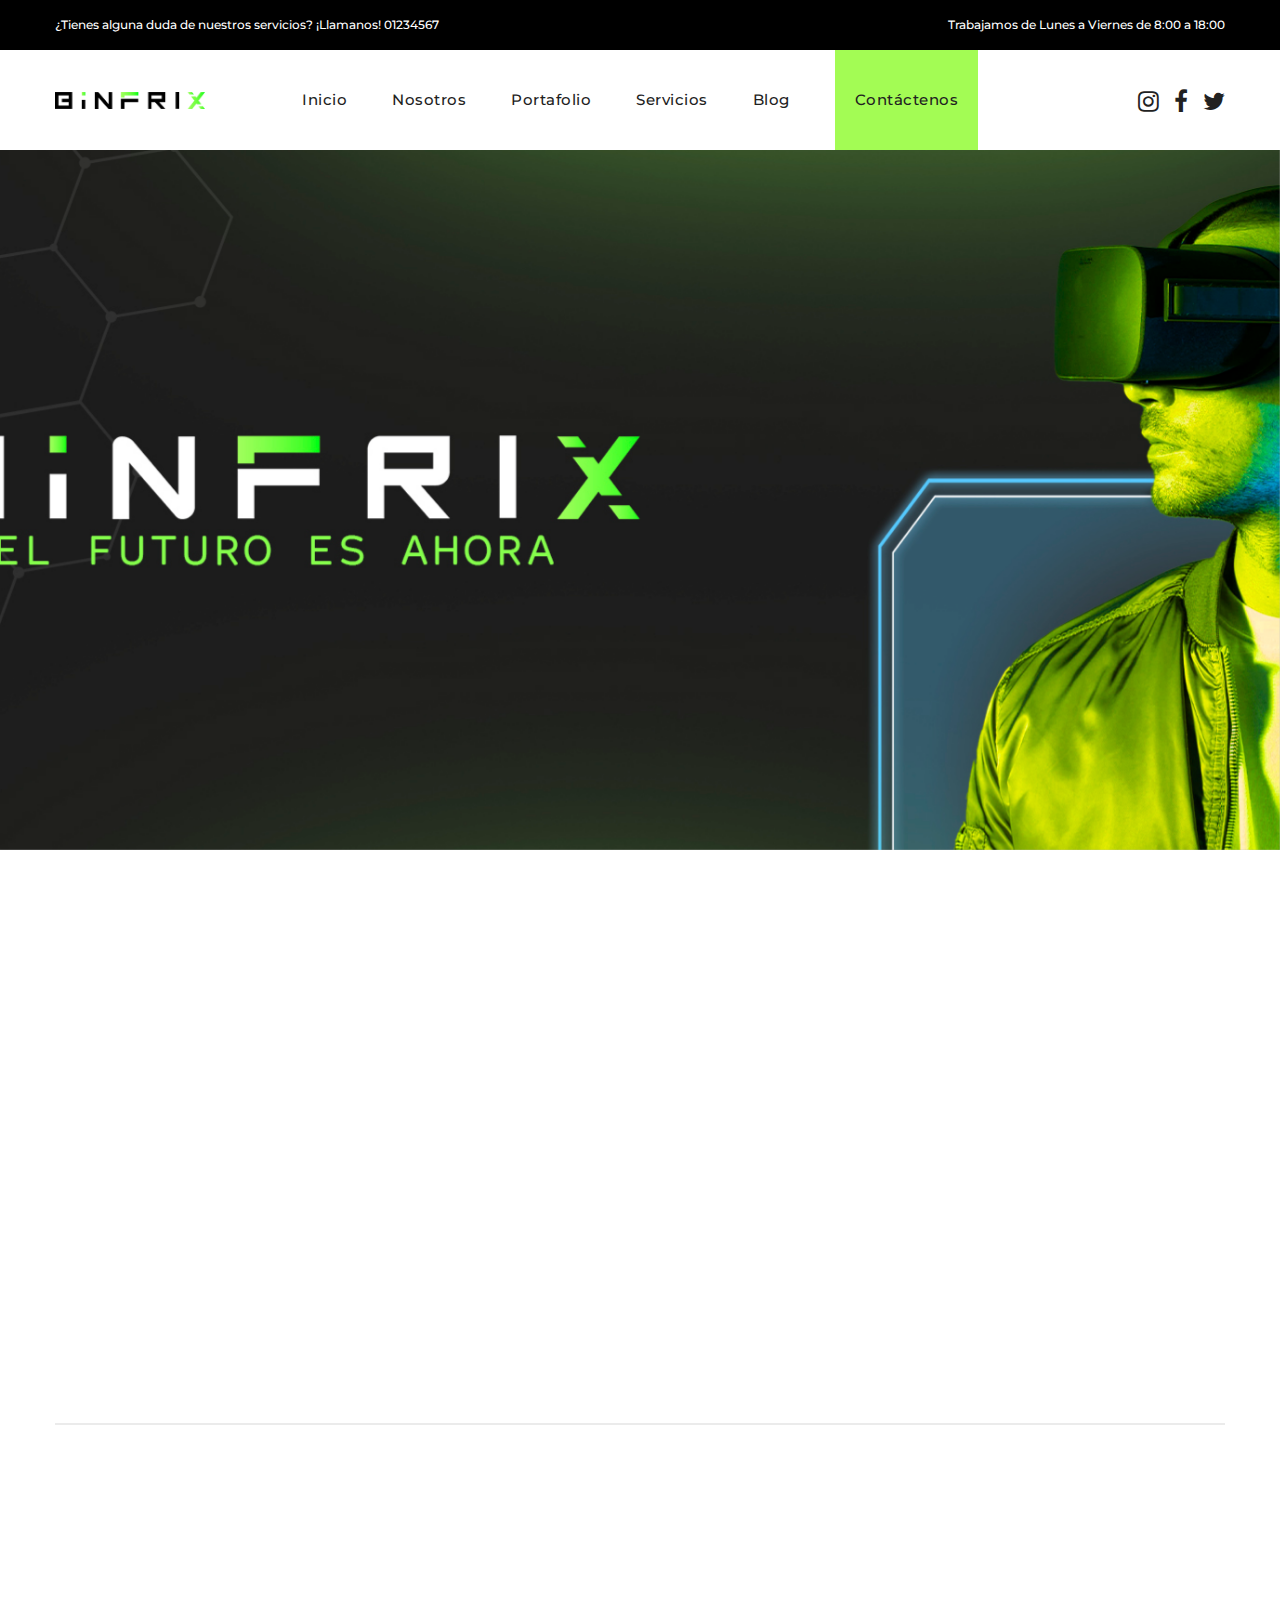
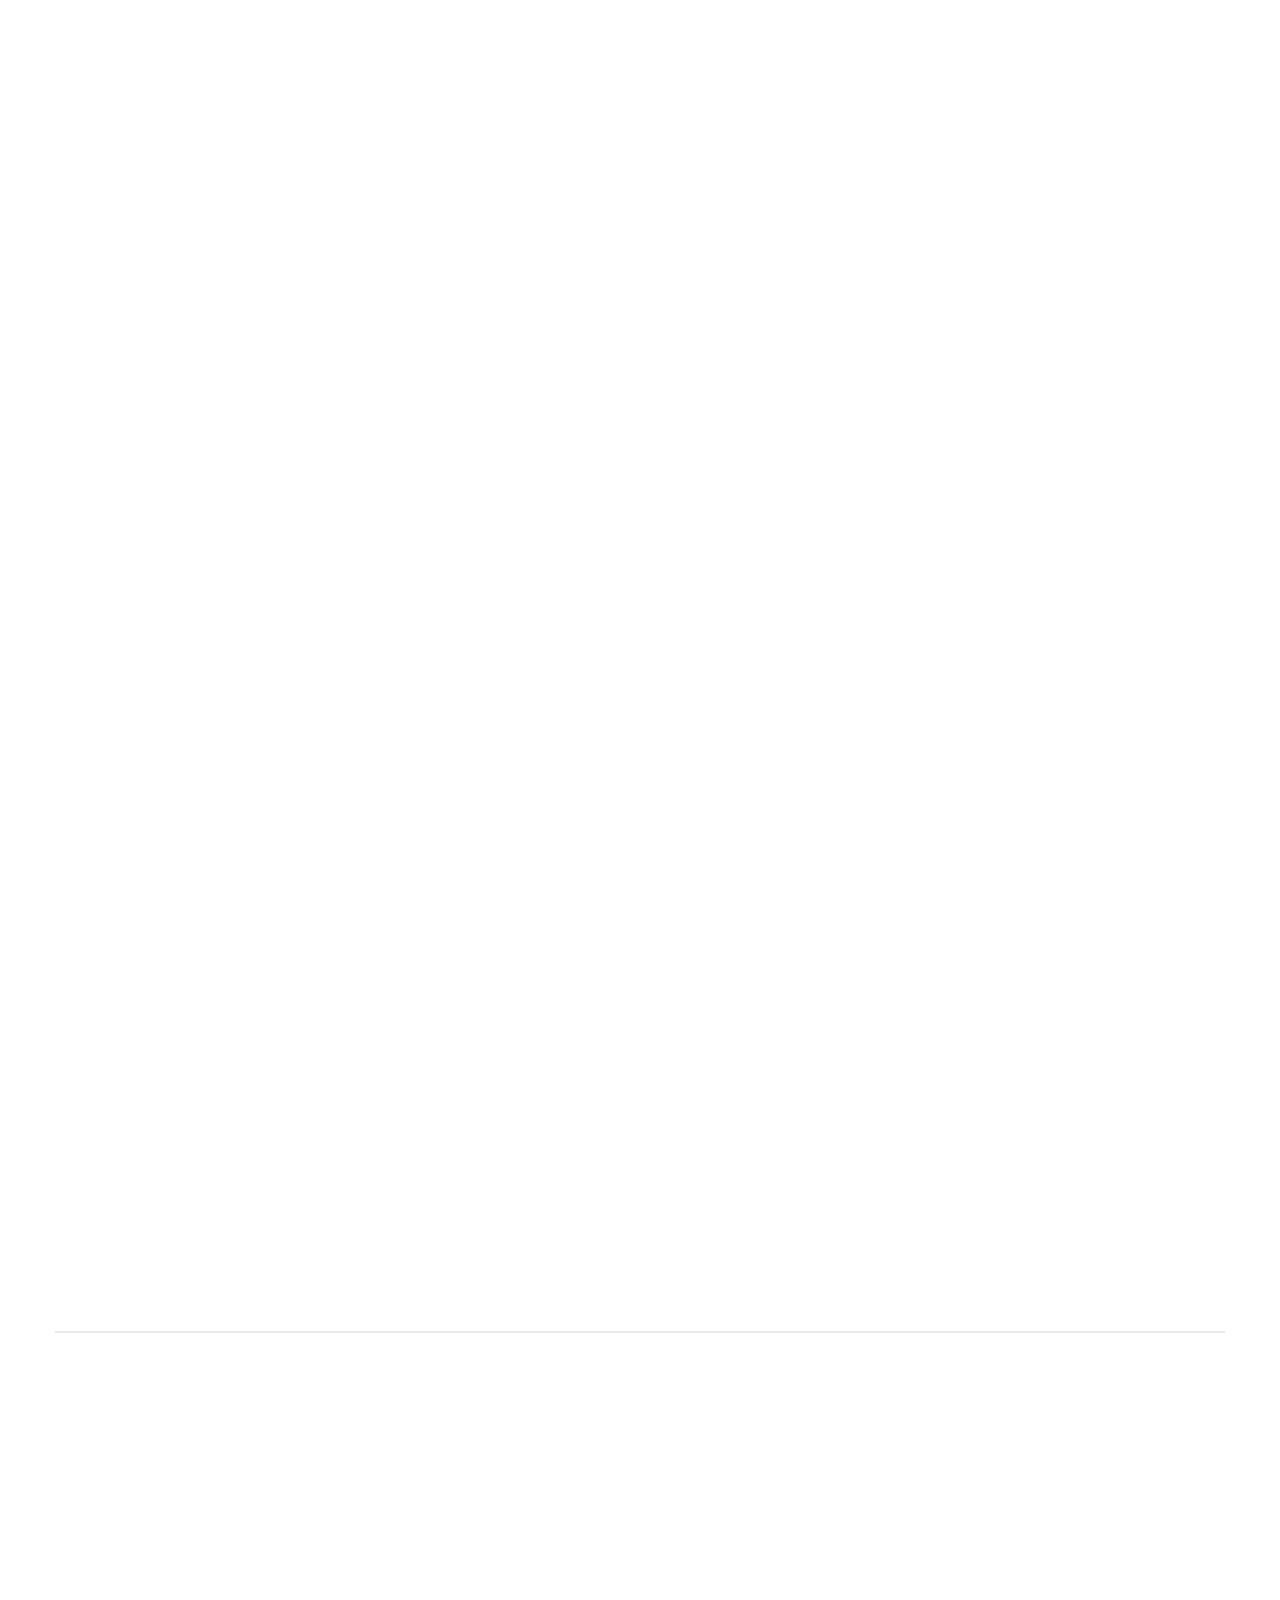
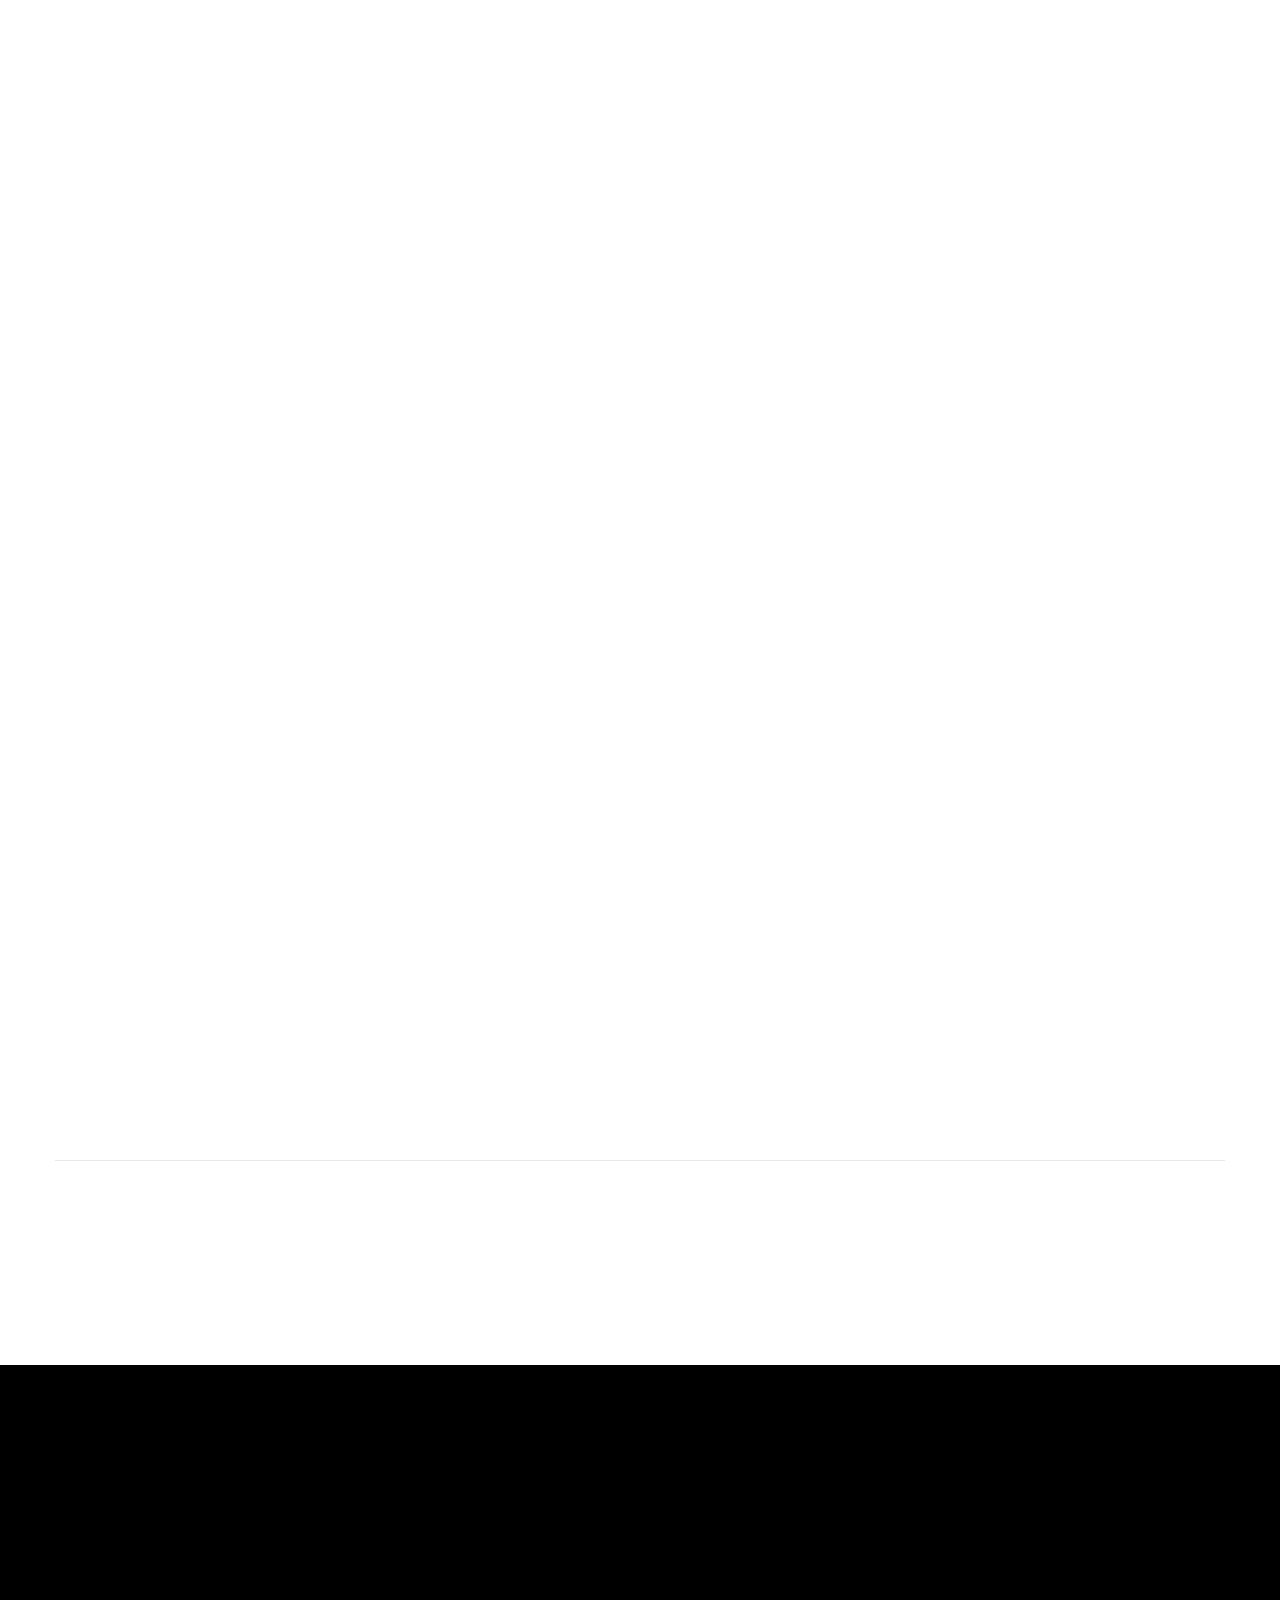
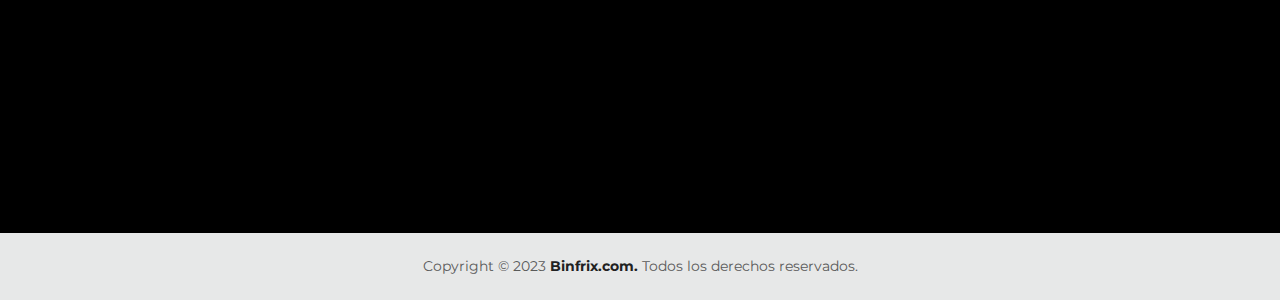
<file: destry/index.html>
<!DOCTYPE html>
<html lang="en">

<head>
    <meta charset="UTF-8" />
    <meta name="viewport" content="width=device-width, initial-scale=1.0" />
    <title>Binfrix - Agencia Digital - Ahora es el Futuro</title>
    <!-- Favicons -->
    <link rel="shortcut icon" href="assets/images/favicon.ico">


    <!-- Vendor CSS (Icon Font) -->

    <!-- 
    <link rel="stylesheet" href="assets/css/vendor/fontawesome.min.css">
    <link rel="stylesheet" href="assets/css/vendor/pe-icon-7-stroke.min.css"> 
    -->

    <!-- Plugins CSS (All Plugins Files) -->

    <!-- 
    <link rel="stylesheet" href="assets/css/plugins/swiper-bundle.min.css" />
    <link rel="stylesheet" href="assets/css/plugins/animate.min.css" />
    <link rel="stylesheet" href="assets/css/plugins/aos.min.css" />
    <link rel="stylesheet" href="assets/css/plugins/nice-select.min.css" />
    <link rel="stylesheet" href="assets/css/plugins/jquery-ui.min.css" />
    <link rel="stylesheet" href="assets/css/plugins/lightgallery.min.css" /> 
    -->

    <!-- Main Style CSS -->

    <!-- 
    <link rel="stylesheet" href="assets/css/style.css" /> 
    -->


    <!-- Use the minified version files listed below for better performance and remove the files listed above -->



    <link rel="stylesheet" href="assets/css/vendor.min.css">
    <link rel="stylesheet" href="assets/css/plugins.min.css">
    <link rel="stylesheet" href="assets/css/style.min.css">
    <link rel="stylesheet" href="assets/css/custom.css">

</head>

<body>
    <div class="header section">

        <!-- Header Top Start -->
        <div class="header-top bg-light">
            <div class="container">
                <div class="row row-cols-xl-2 align-items-center">

                    <!-- Header Top Language, Currency & Link Start -->
                    <div class="col d-none d-lg-block">
                        <div class="header-top-lan-curr-link">
                            <div class="header-top-links">
                                <span>¿Tienes alguna duda de nuestros servicios? ¡Llamanos!</span><a href="#"> 01234567</a>
                            </div>
                        </div>
                    </div>
                    <!-- Header Top Language, Currency & Link End -->

                    <!-- Header Top Message Start -->
                    <div class="col">
                        <p class="header-top-message">Trabajamos de Lunes a Viernes de 8:00 a 18:00</p>
                    </div>
                    <!-- Header Top Message End -->

                </div>
            </div>
        </div>
        <!-- Header Top End -->

        <!-- Header Bottom Start -->
        <div class="header-bottom">
            <div class="header-sticky">
                <div class="container">
                    <div class="row align-items-center">

                        <!-- Header Logo Start -->
                        <div class="col-xl-2 col-6">
                            <div class="header-logo">
                                <a href="index.html"><img src="assets/images/logo/logo.jpg" width="150" alt="Site Logo" /></a>
                            </div>
                        </div>
                        <!-- Header Logo End -->

                        <!-- Header Menu Start -->
                        <div class="col-xl-8 d-none d-xl-block">
                            <div class="main-menu position-relative">
                                <ul>
                                    <li class="has-children">
                                        <a href="#"><span>Inicio</span></a>
                                    </li>
                                    <li class="has-children position-static">
                                        <a href="#"><span>Nosotros</span></a>
                                    </li>
                                    <li class="has-children">
                                        <a href="#"><span>Portafolio</span></a>
                                    </li>
                                    <li class="has-children">
                                        <a href="#"><span>Servicios</span></a>
                                    </li>
                                    <li class="has-children">
                                        <a href="#"><span>Blog</span></a>
                                    </li>
                                    <li><a href="contact.html" class="contact-button"> Contáctenos</a></li>
                                </ul>
                            </div>
                        </div>
                        <!-- Header Menu End -->

                        <!-- Header Action Start -->
                        <div class="col-xl-2 col-6">
                            <div class="header-actions">
                                <a href="#"  class="header-action-btn header-action-btn-menu">
                                    <i class="fa fa-instagram instagram-color"></i>
                                </a>
                                <a href="#"  class="header-action-btn header-action-btn-menu">
                                    <i class="fa fa-facebook facebook-color"></i>
                                </a>
                                <a href="#"  class="header-action-btn header-action-btn-menu">
                                    <i class="fa fa-twitter instagram-color"></i>
                                </a>
                                <!-- Mobile Menu Hambarger Action Button Start -->
                                <a href="javascript:void(0)" class="header-action-btn header-action-btn-menu d-xl-none d-lg-block">
                                    <i class="fa fa-bars"></i>
                                </a>
                                <!-- Mobile Menu Hambarger Action Button End -->

                            </div>
                        </div>
                        <!-- Header Action End -->

                    </div>
                </div>
            </div>
        </div>
        <!-- Header Bottom End -->

        <!-- Mobile Menu Start -->
        <div class="mobile-menu-wrapper">
            <div class="offcanvas-overlay"></div>

            <!-- Mobile Menu Inner Start -->
            <div class="mobile-menu-inner">

                <!-- Button Close Start -->
                <div class="offcanvas-btn-close">
                    <i class="pe-7s-close"></i>
                </div>
                <!-- Button Close End -->

                <!-- Mobile Menu Start -->
                <div class="mobile-navigation">
                    <nav>
                        <ul class="mobile-menu">
                            <li class="has-children">
                                <a href="#">Inicio</a>
                            </li>
                            <li class="has-children">
                                <a href="#">Nosotros</a>
                            </li>
                            <li class="has-children">
                                <a href="#">Portafolio </a>
                            </li>
                            <li class="has-children">
                                <a href="#">Servicios</a>
                            </li>
                            <li class="has-children">
                                <a href="#">Blog</a>
                            </li>
                            <li><a href="contact.html">Contáctenos</a></li>
                        </ul>
                    </nav>
                </div>
                <!-- Mobile Menu End -->

                <!-- Language, Currency & Link Start -->
                <div class="offcanvas-lag-curr mb-6">
                    <h2 class="title">Languages</h2>
                    <div class="header-top-lan-curr-link">
                        <div class="header-top-lan dropdown">
                            <button class="dropdown-toggle" data-bs-toggle="dropdown">English <i class="fa fa-angle-down"></i></button>
                            <ul class="dropdown-menu dropdown-menu-right animate slideIndropdown">
                                <li><a class="dropdown-item" href="#">English</a></li>
                                <li><a class="dropdown-item" href="#">Japanese</a></li>
                                <li><a class="dropdown-item" href="#">Arabic</a></li>
                                <li><a class="dropdown-item" href="#">Romanian</a></li>
                            </ul>
                        </div>
                        <div class="header-top-curr dropdown">
                            <button class="dropdown-toggle" data-bs-toggle="dropdown">USD <i class="fa fa-angle-down"></i></button>
                            <ul class="dropdown-menu dropdown-menu-right animate slideIndropdown">
                                <li><a class="dropdown-item" href="#">USD</a></li>
                                <li><a class="dropdown-item" href="#">Pound</a></li>
                            </ul>
                        </div>
                    </div>
                </div>
                <!-- Language, Currency & Link End -->

                <!-- Contact Links/Social Links Start -->
                <div class="mt-auto">

                    <!-- Contact Links Start -->
                    <ul class="contact-links">
                        <li><i class="fa fa-phone"></i><a href="#"> +012 3456 789 123</a></li>
                        <li><i class="fa fa-envelope-o"></i><a href="#"> info@example.com</a></li>
                        <li><i class="fa fa-clock-o"></i> <span>Monday - Sunday 9.00 - 18.00</span> </li>
                    </ul>
                    <!-- Contact Links End -->

                    <!-- Social Widget Start -->
                    <div class="widget-social">
                        <a title="Facebook" href="#"><i class="fa fa-facebook-f"></i></a>
                        <a title="Twitter" href="#"><i class="fa fa-twitter"></i></a>
                        <a title="Linkedin" href="#"><i class="fa fa-linkedin"></i></a>
                        <a title="Youtube" href="#"><i class="fa fa-youtube"></i></a>
                        <a title="Vimeo" href="#"><i class="fa fa-vimeo"></i></a>
                    </div>
                    <!-- Social Widget Ende -->
                </div>
                <!-- Contact Links/Social Links End -->
            </div>
            <!-- Mobile Menu Inner End -->
        </div>
        <!-- Mobile Menu End -->

        <!-- Offcanvas Search Start -->
        <div class="offcanvas-search">
            <div class="offcanvas-search-inner">

                <!-- Button Close Start -->
                <div class="offcanvas-btn-close">
                    <i class="pe-7s-close"></i>
                </div>
                <!-- Button Close End -->

                <!-- Offcanvas Search Form Start -->
                <form class="offcanvas-search-form" action="#">
                    <input type="text" placeholder="Search Product..." class="offcanvas-search-input">
                </form>
                <!-- Offcanvas Search Form End -->

            </div>
        </div>
        <!-- Offcanvas Search End -->

        <!-- Cart Offcanvas Start -->
        <div class="cart-offcanvas-wrapper">
            <div class="offcanvas-overlay"></div>

            <!-- Cart Offcanvas Inner Start -->
            <div class="cart-offcanvas-inner">

                <!-- Button Close Start -->
                <div class="offcanvas-btn-close">
                    <i class="pe-7s-close"></i>
                </div>
                <!-- Button Close End -->

                <!-- Offcanvas Cart Content Start -->
                <div class="offcanvas-cart-content">
                    <!-- Offcanvas Cart Title Start -->
                    <h2 class="offcanvas-cart-title mb-10">Shopping Cart</h2>
                    <!-- Offcanvas Cart Title End -->

                    <!-- Cart Product/Price Start -->
                    <div class="cart-product-wrapper mb-6">

                        <!-- Single Cart Product Start -->
                        <div class="single-cart-product">
                            <div class="cart-product-thumb">
                                <a href="single-product.html"><img src="assets/images/products/small-product/1.jpg" alt="Cart Product"></a>
                            </div>
                            <div class="cart-product-content">
                                <h3 class="title"><a href="single-product.html">Brother Hoddies in Grey</a></h3>
                                <span class="price">
								<span class="new">$38.50</span>
                                <span class="old">$40.00</span>
                                </span>
                            </div>
                        </div>
                        <!-- Single Cart Product End -->

                        <!-- Product Remove Start -->
                        <div class="cart-product-remove">
                            <a href="#"><i class="fa fa-trash"></i></a>
                        </div>
                        <!-- Product Remove End -->

                    </div>
                    <!-- Cart Product/Price End -->

                    <!-- Cart Product/Price Start -->
                    <div class="cart-product-wrapper mb-6">

                        <!-- Single Cart Product Start -->
                        <div class="single-cart-product">
                            <div class="cart-product-thumb">
                                <a href="single-product.html"><img src="assets/images/products/small-product/2.jpg" alt="Cart Product"></a>
                            </div>
                            <div class="cart-product-content">
                                <h3 class="title"><a href="single-product.html">Basic Jogging Shorts</a></h3>
                                <span class="price">
								<span class="new">$14.50</span>
                                <span class="old">$18.00</span>
                                </span>
                            </div>
                        </div>
                        <!-- Single Cart Product End -->

                        <!-- Product Remove Start -->
                        <div class="cart-product-remove">
                            <a href="#"><i class="fa fa-trash"></i></a>
                        </div>
                        <!-- Product Remove End -->

                    </div>
                    <!-- Cart Product/Price End -->

                    <!-- Cart Product/Price Start -->
                    <div class="cart-product-wrapper mb-6">

                        <!-- Single Cart Product Start -->
                        <div class="single-cart-product">
                            <div class="cart-product-thumb">
                                <a href="single-product.html"><img src="assets/images/products/small-product/3.jpg" alt="Cart Product"></a>
                            </div>
                            <div class="cart-product-content">
                                <h3 class="title"><a href="single-product.html">Enjoy The Rest T-Shirt</a></h3>
                                <span class="price">
								<span class="new">$20.00</span>
                                <span class="old">$21.00</span>
                                </span>
                            </div>
                        </div>
                        <!-- Single Cart Product End -->

                        <!-- Product Remove Start -->
                        <div class="cart-product-remove">
                            <a href="#"><i class="fa fa-trash"></i></a>
                        </div>
                        <!-- Product Remove End -->

                    </div>
                    <!-- Cart Product/Price End -->

                    <!-- Cart Product Total Start -->
                    <div class="cart-product-total">
                        <span class="value">Subtotal</span>
                        <span class="price">220$</span>
                    </div>
                    <!-- Cart Product Total End -->

                    <!-- Cart Product Button Start -->
                    <div class="cart-product-btn mt-4">
                        <a href="cart.html" class="btn btn-dark btn-hover-primary rounded-0 w-100">View cart</a>
                        <a href="checkout.html" class="btn btn-dark btn-hover-primary rounded-0 w-100 mt-4">Checkout</a>
                    </div>
                    <!-- Cart Product Button End -->

                </div>
                <!-- Offcanvas Cart Content End -->

            </div>
            <!-- Cart Offcanvas Inner End -->
        </div>
        <!-- Cart Offcanvas End -->

    </div>


    <!-- Hero/Intro Slider Start -->
    <div class="section">
        <div class="hero-slider">
            <div class="swiper-container">
                <div class="swiper-wrapper">

                    <!-- Hero Slider Item Start -->
                    <div class="hero-slide-item swiper-slide">
                        <!-- Hero Slider Bg Image Start -->
                        <div class="hero-slide-bg">
                            <img src="assets/images/slider/slide-1.jpg" alt="Slider Image" />
                        </div>
                        <!-- Hero Slider Bg image End -->


                    </div>
                    <!-- Hero Slider Item End -->

                    <!-- Hero Slider Item Start -->
                    <div class="hero-slide-item swiper-slide">

                        <!-- Hero Slider Bg Image Start -->
                        <div class="hero-slide-bg">
                            <img src="assets/images/slider/slide-1-2.jpg" alt="Slider Image" />
                        </div>
                        <!-- Hero Slider Bg Image End -->

                        <!-- Hero Slider Content Start -->
                        <div class="container">
                            <div class="hero-slide-content">
                                <h2 class="title">
                                    Trend Fashion<br />
										Collection
                                </h2>
                                <p>Up to 40% off selected Product</p>
                                <a href="shop-grid.html" class="btn btn-lg btn-primary btn-hover-dark">Shop Now</a>
                            </div>
                        </div>
                        <!-- Hero Slider Content End -->

                    </div>
                    <!-- Hero Slider Item End -->

                </div>

                <!-- Swiper Pagination Start -->
                <div class="swiper-pagination d-md-none"></div>
                <!-- Swiper Pagination End -->

                <!-- Swiper Navigation Start -->
                <div class="home-slider-prev swiper-button-prev main-slider-nav d-md-flex d-none"><i class="pe-7s-angle-left"></i></div>
                <div class="home-slider-next swiper-button-next main-slider-nav d-md-flex d-none"><i class="pe-7s-angle-right"></i></div>
                <!-- Swiper Navigation End -->

            </div>
        </div>
    </div>
    <!-- Hero/Intro Slider End -->

    <!-- Banner Section Start -->
    <div class="section section-margin">
        <div class="container">

            <!-- Banners Start -->
            <div class="row mb-n6">
                <!-- Banner Start -->
                <div class="col-lg-4 col-md-6 col-12 mb-6">
                    <div class="banner" data-aos="fade-up" data-aos-delay="300">
                        <div class="banner-image">
                            <a href=""><img src="assets/images/banner/banner-1.jpg" alt=""></a>
                        </div>
                        <div class="info">
                            <div class="small-banner-content">
                                <h4 class="sub-title">Sun Hat</h4>
                                <h3 class="title">Get Offer <br />For Summer</h3>
                                <a href="shop-grid.html" class="btn btn-dark btn-sm">Shop Now</a>
                            </div>
                        </div>
                    </div>
                </div>
                <!-- Banner End -->

                <!-- Banner Start -->
                <div class="col-lg-4 col-md-6 col-12 mb-6">
                    <div class="banner" data-aos="fade-up" data-aos-delay="500">
                        <div class="banner-image">
                            <a href=""><img src="assets/images/banner/banner-2.jpg" alt=""></a>
                        </div>
                        <div class="info">
                            <div class="small-banner-content">
                                <h4 class="sub-title">Ladies Bag</h4>
                                <h3 class="title">Buy One <br />Get One Free</h3>
                                <a href="shop-grid.html" class="btn btn-dark btn-sm">Shop Now</a>
                            </div>
                        </div>
                    </div>
                </div>
                <!-- Banner End -->

                <!-- Banner Start -->
                <div class="col-lg-4 col-md-6 col-12 mb-6">
                    <div class="banner" data-aos="fade-up" data-aos-delay="700">
                        <div class="banner-image">
                            <a href=""><img src="assets/images/banner/banner-3.jpg" alt=""></a>
                        </div>
                        <div class="info">
                            <div class="small-banner-content">
                                <h4 class="sub-title">Smart Watch</h4>
                                <h3 class="title">20% Off <br />Smart Watch</h3>
                                <a href="shop-grid.html" class="btn btn-dark btn-sm">Shop Now</a>
                            </div>
                        </div>
                    </div>
                </div>
                <!-- Banner End -->

            </div>
            <!-- Banners End -->
        </div>
    </div>
    <!-- Banner Section End -->

    <!-- Product Section Start -->
    <div class="section section-padding mt-0">
        <div class="container">
            <!-- Section Title & Tab Start -->
            <div class="row">
                <!-- Tab Start -->
                <div class="col-12">
                    <ul class="product-tab-nav nav justify-content-center mb-10 title-border-bottom mt-n3">
                        <li class="nav-item" data-aos="fade-up" data-aos-delay="300"><a class="nav-link active mt-3" data-bs-toggle="tab" href="#tab-product-all">New Arrivals</a></li>
                        <li class="nav-item" data-aos="fade-up" data-aos-delay="400"><a class="nav-link mt-3" data-bs-toggle="tab" href="#tab-product-clothings">Best Sellers</a></li>
                        <li class="nav-item" data-aos="fade-up" data-aos-delay="500"><a class="nav-link mt-3" data-bs-toggle="tab" href="#tab-product-all">Sale Items</a></li>
                    </ul>
                </div>
                <!-- Tab End -->
            </div>
            <!-- Section Title & Tab End -->

            <!-- Products Tab Start -->
            <div class="row">
                <div class="col">
                    <div class="tab-content position-relative">
                        <div class="tab-pane fade show active" id="tab-product-all">
                            <div class="product-carousel">
                                <div class="swiper-container">
                                    <div class="swiper-wrapper mb-n10">

                                        <!-- Product Start -->
                                        <div class="swiper-slide product-wrapper">

                                            <!-- Single Product Start -->
                                            <div class="product product-border-left mb-10" data-aos="fade-up" data-aos-delay="300">
                                                <div class="thumb">
                                                    <a href="single-product.html" class="image">
                                                        <img class="first-image" src="assets/images/products/medium-size/1.jpg" alt="Product" />
                                                        <img class="second-image" src="assets/images/products/medium-size/5.jpg" alt="Product" />
                                                    </a>
                                                    <div class="actions">
                                                        <a href="#" class="action wishlist"><i class="pe-7s-like"></i></a>
                                                        <a href="#" class="action quickview" data-bs-toggle="modal" data-bs-target="#exampleModalCenter"><i class="pe-7s-search"></i></a>
                                                        <a href="#" class="action compare"><i class="pe-7s-shuffle"></i></a>
                                                    </div>
                                                </div>
                                                <div class="content">
                                                    <h4 class="sub-title"><a href="single-product.html">Studio Design</a></h4>
                                                    <h5 class="title"><a href="single-product.html">Brother Hoddies in Grey</a></h5>
                                                    <span class="ratings">
															<span class="rating-wrap">
																<span class="star" style="width: 100%"></span>
                                                    </span>
                                                    <span class="rating-num">(4)</span>
                                                    </span>
                                                    <span class="price">
															<span class="new">$38.50</span>
                                                    <span class="old">$42.85</span>
                                                    </span>
                                                    <button class="btn btn-sm btn-outline-dark btn-hover-primary">Add To Cart</button>
                                                </div>
                                            </div>
                                            <!-- Single Product End -->

                                            <!-- Single Product Start -->
                                            <div class="product product-border-left mb-10" data-aos="fade-up" data-aos-delay="400">
                                                <div class="thumb">
                                                    <a href="single-product.html" class="image">
                                                        <img class="first-image" src="assets/images/products/medium-size/2.jpg" alt="Product" />
                                                        <img class="second-image" src="assets/images/products/medium-size/3.jpg" alt="Product" />
                                                    </a>
                                                    <div class="actions">
                                                        <a href="#" class="action wishlist"><i class="pe-7s-like"></i></a>
                                                        <a href="#" class="action quickview" data-bs-toggle="modal" data-bs-target="#exampleModalCenter"><i class="pe-7s-search"></i></a>
                                                        <a href="#" class="action compare"><i class="pe-7s-shuffle"></i></a>
                                                    </div>
                                                </div>
                                                <div class="content">
                                                    <h4 class="sub-title"><a href="single-product.html">Studio Design</a></h4>
                                                    <h5 class="title"><a href="single-product.html">Basic Jogging Shorts</a></h5>
                                                    <span class="ratings">
															<span class="rating-wrap">
																<span class="star" style="width: 100%"></span>
                                                    </span>
                                                    <span class="rating-num">(4)</span>
                                                    </span>
                                                    <span class="price">
															<span class="new">$14.50</span>
                                                    <span class="old">$18.00</span>
                                                    </span>
                                                    <button class="btn btn-sm btn-outline-dark btn-hover-primary">Add To Cart</button>
                                                </div>
                                            </div>
                                            <!-- Single Product End -->

                                        </div>
                                        <!-- Product End -->

                                        <!-- Product Start -->
                                        <div class="swiper-slide product-wrapper">

                                            <!-- Single Product Start -->
                                            <div class="product product-border-left mb-10" data-aos="fade-up" data-aos-delay="400">
                                                <div class="thumb">
                                                    <a href="single-product.html" class="image">
                                                        <img class="first-image" src="assets/images/products/medium-size/4.jpg" alt="Product" />
                                                        <img class="second-image" src="assets/images/products/medium-size/10.jpg" alt="Product" />
                                                    </a>
                                                    <span class="badges">
															<span class="sale">New</span>
                                                    </span>
                                                    <div class="actions">
                                                        <a href="#" class="action wishlist"><i class="pe-7s-like"></i></a>
                                                        <a href="#" class="action quickview" data-bs-toggle="modal" data-bs-target="#exampleModalCenter"><i class="pe-7s-search"></i></a>
                                                        <a href="#" class="action compare"><i class="pe-7s-shuffle"></i></a>
                                                    </div>
                                                </div>
                                                <div class="content">
                                                    <h4 class="sub-title"><a href="single-product.html">Studio Design</a></h4>
                                                    <h5 class="title"><a href="single-product.html">Simple Woven Fabrics</a></h5>
                                                    <span class="ratings">
															<span class="rating-wrap">
																<span class="star" style="width: 67%"></span>
                                                    </span>
                                                    <span class="rating-num">(2)</span>
                                                    </span>
                                                    <span class="price">
															<span class="new">$45.50</span>
                                                    <span class="old">$48.85</span>
                                                    </span>
                                                    <button class="btn btn-sm btn-outline-dark btn-hover-primary">Add To Cart</button>
                                                </div>
                                            </div>
                                            <!-- Single Product End -->

                                            <!-- Single Product Start -->
                                            <div class="product product-border-left mb-10" data-aos="fade-up" data-aos-delay="500">
                                                <div class="thumb">
                                                    <a href="single-product.html" class="image">
                                                        <img class="first-image" src="assets/images/products/medium-size/5.jpg" alt="Product" />
                                                        <img class="second-image" src="assets/images/products/medium-size/6.jpg" alt="Product" />
                                                    </a>
                                                    <span class="badges">
															<span class="sale">Sold</span>
                                                    </span>
                                                    <div class="actions">
                                                        <a href="#" class="action wishlist"><i class="pe-7s-like"></i></a>
                                                        <a href="#" class="action quickview" data-bs-toggle="modal" data-bs-target="#exampleModalCenter"><i class="pe-7s-search"></i></a>
                                                        <a href="#" class="action compare"><i class="pe-7s-shuffle"></i></a>
                                                    </div>
                                                </div>
                                                <div class="content">
                                                    <h4 class="sub-title"><a href="single-product.html">Studio Design</a></h4>
                                                    <h5 class="title"><a href="single-product.html">Make Thing Happen T-Shirt</a></h5>
                                                    <span class="ratings">
															<span class="rating-wrap">
																<span class="star" style="width: 80%"></span>
                                                    </span>
                                                    <span class="rating-num">(2)</span>
                                                    </span>
                                                    <span class="price">
															<span class="new">$16.00</span>
                                                    <span class="old">$18.00</span>
                                                    </span>
                                                    <button class="btn btn-sm btn-outline-dark btn-hover-primary">Add To Cart</button>
                                                </div>
                                            </div>
                                            <!-- Single Product End -->

                                        </div>
                                        <!-- Product End -->

                                        <!-- Product Start -->
                                        <div class="swiper-slide product-wrapper">

                                            <!-- Single Product Start -->
                                            <div class="product product-border-left mb-10" data-aos="fade-up" data-aos-delay="500">
                                                <div class="thumb">
                                                    <a href="single-product.html" class="image">
                                                        <img class="first-image" src="assets/images/products/medium-size/7.jpg" alt="Product" />
                                                        <img class="second-image" src="assets/images/products/medium-size/9.jpg" alt="Product" />
                                                    </a>
                                                    <div class="actions">
                                                        <a href="#" class="action wishlist"><i class="pe-7s-like"></i></a>
                                                        <a href="#" class="action quickview" data-bs-toggle="modal" data-bs-target="#exampleModalCenter"><i class="pe-7s-search"></i></a>
                                                        <a href="#" class="action compare"><i class="pe-7s-shuffle"></i></a>
                                                    </div>
                                                </div>
                                                <div class="content">
                                                    <h4 class="sub-title"><a href="single-product.html">Lather Design</a></h4>
                                                    <h5 class="title"><a href="single-product.html">Basic Lather Sneaker</a></h5>
                                                    <span class="ratings">
															<span class="rating-wrap">
																<span class="star" style="width: 100%"></span>
                                                    </span>
                                                    <span class="rating-num">(12)</span>
                                                    </span>
                                                    <span class="price">
															<span class="new">$65.00</span>
                                                    </span>
                                                    <button class="btn btn-sm btn-outline-dark btn-hover-primary">Add To Cart</button>
                                                </div>
                                            </div>
                                            <!-- Single Product End -->

                                            <!-- Single Product Start -->
                                            <div class="product product-border-left mb-10" data-aos="fade-up" data-aos-delay="600">
                                                <div class="thumb">
                                                    <a href="single-product.html" class="image">
                                                        <img class="first-image" src="assets/images/products/medium-size/10.jpg" alt="Product" />
                                                        <img class="second-image" src="assets/images/products/medium-size/4.jpg" alt="Product" />
                                                    </a>
                                                    <div class="actions">
                                                        <a href="#" class="action wishlist"><i class="pe-7s-like"></i></a>
                                                        <a href="#" class="action quickview" data-bs-toggle="modal" data-bs-target="#exampleModalCenter"><i class="pe-7s-search"></i></a>
                                                        <a href="#" class="action compare"><i class="pe-7s-shuffle"></i></a>
                                                    </div>
                                                </div>
                                                <div class="content">
                                                    <h4 class="sub-title"><a href="single-product.html">Fabric Design</a></h4>
                                                    <h5 class="title"><a href="single-product.html">Simple Woven Fashion</a></h5>
                                                    <span class="ratings">
															<span class="rating-wrap">
																<span class="star" style="width: 70%"></span>
                                                    </span>
                                                    <span class="rating-num">(09)</span>
                                                    </span>
                                                    <span class="price">
															<span class="new">$27.00</span>
                                                    <span class="old">$29.50</span>
                                                    </span>
                                                    <button class="btn btn-sm btn-outline-dark btn-hover-primary">Add To Cart</button>
                                                </div>
                                            </div>
                                            <!-- Single Product End -->

                                        </div>
                                        <!-- Product End -->

                                        <!-- Product Start -->
                                        <div class="swiper-slide product-wrapper">

                                            <!-- Single Product Start -->
                                            <div class="product product-border-left mb-10" data-aos="fade-up" data-aos-delay="600">
                                                <div class="thumb">
                                                    <a href="single-product.html" class="image">
                                                        <img class="first-image" src="assets/images/products/medium-size/11.jpg" alt="Product" />
                                                        <img class="second-image" src="assets/images/products/medium-size/10.jpg" alt="Product" />
                                                    </a>
                                                    <div class="actions">
                                                        <a href="#" class="action wishlist"><i class="pe-7s-like"></i></a>
                                                        <a href="#" class="action quickview" data-bs-toggle="modal" data-bs-target="#exampleModalCenter"><i class="pe-7s-search"></i></a>
                                                        <a href="#" class="action compare"><i class="pe-7s-shuffle"></i></a>
                                                    </div>
                                                </div>
                                                <div class="content">
                                                    <h4 class="sub-title"><a href="single-product.html">Design Source</a></h4>
                                                    <h5 class="title"><a href="single-product.html">Handmade Shoulder Bag</a></h5>
                                                    <span class="ratings">
															<span class="rating-wrap">
																<span class="star" style="width: 100%"></span>
                                                    </span>
                                                    <span class="rating-num">(06)</span>
                                                    </span>
                                                    <span class="price">
															<span class="new">$96.50</span>
                                                    <span class="old">$100.00</span>
                                                    </span>
                                                    <button class="btn btn-sm btn-outline-dark btn-hover-primary">Add To Cart</button>
                                                </div>
                                            </div>
                                            <!-- Single Product End -->

                                            <!-- Single Product Start -->
                                            <div class="product product-border-left mb-10" data-aos="fade-up" data-aos-delay="700">
                                                <div class="thumb">
                                                    <a href="single-product.html" class="image">
                                                        <img class="first-image" src="assets/images/products/medium-size/3.jpg" alt="Product" />
                                                        <img class="second-image" src="assets/images/products/medium-size/5.jpg" alt="Product" />
                                                    </a>
                                                    <div class="actions">
                                                        <a href="#" class="action wishlist"><i class="pe-7s-like"></i></a>
                                                        <a href="#" class="action quickview" data-bs-toggle="modal" data-bs-target="#exampleModalCenter"><i class="pe-7s-search"></i></a>
                                                        <a href="#" class="action compare"><i class="pe-7s-shuffle"></i></a>
                                                    </div>
                                                </div>
                                                <div class="content">
                                                    <h4 class="sub-title"><a href="single-product.html">Studio Design</a></h4>
                                                    <h5 class="title"><a href="single-product.html">Enjoy The Rest T-Shirt</a></h5>
                                                    <span class="ratings">
															<span class="rating-wrap">
																<span class="star" style="width: 100%"></span>
                                                    </span>
                                                    <span class="rating-num">(4)</span>
                                                    </span>
                                                    <span class="price">
															<span class="new">$22.00</span>
                                                    </span>
                                                    <button class="btn btn-sm btn-outline-dark btn-hover-primary">Add To Cart</button>
                                                </div>
                                            </div>
                                            <!-- Single Product End -->

                                        </div>
                                        <!-- Product End -->

                                        <!-- Product Start -->
                                        <div class="swiper-slide product-wrapper">

                                            <!-- Single Product Start -->
                                            <div class="product product-border-left mb-10" data-aos="fade-up" data-aos-delay="700">
                                                <div class="thumb">
                                                    <a href="single-product.html" class="image">
                                                        <img class="first-image" src="assets/images/products/medium-size/7.jpg" alt="Product" />
                                                        <img class="second-image" src="assets/images/products/medium-size/9.jpg" alt="Product" />
                                                    </a>
                                                    <div class="actions">
                                                        <a href="#" class="action wishlist"><i class="pe-7s-like"></i></a>
                                                        <a href="#" class="action quickview" data-bs-toggle="modal" data-bs-target="#exampleModalCenter"><i class="pe-7s-search"></i></a>
                                                        <a href="#" class="action compare"><i class="pe-7s-shuffle"></i></a>
                                                    </div>
                                                </div>
                                                <div class="content">
                                                    <h4 class="sub-title"><a href="single-product.html">Lather Design</a></h4>
                                                    <h5 class="title"><a href="single-product.html">Basic Lather Sneaker</a></h5>
                                                    <span class="ratings">
															<span class="rating-wrap">
																<span class="star" style="width: 100%"></span>
                                                    </span>
                                                    <span class="rating-num">(12)</span>
                                                    </span>
                                                    <span class="price">
															<span class="new">$65.00</span>
                                                    </span>
                                                    <button class="btn btn-sm btn-outline-dark btn-hover-primary">Add To Cart</button>
                                                </div>
                                            </div>
                                            <!-- Single Product End -->

                                            <!-- Single Product Start -->
                                            <div class="product product-border-left mb-10" data-aos="fade-up" data-aos-delay="800">
                                                <div class="thumb">
                                                    <a href="single-product.html" class="image">
                                                        <img class="first-image" src="assets/images/products/medium-size/10.jpg" alt="Product" />
                                                        <img class="second-image" src="assets/images/products/medium-size/4.jpg" alt="Product" />
                                                    </a>
                                                    <div class="actions">
                                                        <a href="#" class="action wishlist"><i class="pe-7s-like"></i></a>
                                                        <a href="#" class="action quickview" data-bs-toggle="modal" data-bs-target="#exampleModalCenter"><i class="pe-7s-search"></i></a>
                                                        <a href="#" class="action compare"><i class="pe-7s-shuffle"></i></a>
                                                    </div>
                                                </div>
                                                <div class="content">
                                                    <h4 class="sub-title"><a href="single-product.html">Fabric Design</a></h4>
                                                    <h5 class="title"><a href="single-product.html">Simple Woven Fashion</a></h5>
                                                    <span class="ratings">
															<span class="rating-wrap">
																<span class="star" style="width: 70%"></span>
                                                    </span>
                                                    <span class="rating-num">(09)</span>
                                                    </span>
                                                    <span class="price">
															<span class="new">$27.00</span>
                                                    <span class="old">$29.50</span>
                                                    </span>
                                                    <button class="btn btn-sm btn-outline-dark btn-hover-primary">Add To Cart</button>
                                                </div>
                                            </div>
                                            <!-- Single Product End -->

                                        </div>
                                        <!-- Product End -->

                                    </div>

                                    <!-- Swiper Pagination Start -->
                                    <div class="swiper-pagination d-md-none"></div>
                                    <!-- Swiper Pagination End -->

                                    <!-- Next Previous Button Start -->
                                    <div class="swiper-product-button-next swiper-button-next swiper-button-white d-md-flex d-none"><i class="pe-7s-angle-right"></i></div>
                                    <div class="swiper-product-button-prev swiper-button-prev swiper-button-white d-md-flex d-none"><i class="pe-7s-angle-left"></i></div>
                                    <!-- Next Previous Button End -->
                                </div>
                            </div>
                        </div>
                        <div class="tab-pane fade" id="tab-product-clothings">
                            <div class="product-carousel">
                                <div class="swiper-container">
                                    <div class="swiper-wrapper mb-n10">

                                        <!-- Product Start -->
                                        <div class="swiper-slide product-wrapper">

                                            <!-- Single Product Start -->
                                            <div class="product product-border-left mb-10">
                                                <div class="thumb">
                                                    <a href="single-product.html" class="image">
                                                        <img class="first-image" src="assets/images/products/medium-size/2.jpg" alt="Product" />
                                                        <img class="second-image" src="assets/images/products/medium-size/3.jpg" alt="Product" />
                                                    </a>
                                                    <div class="actions">
                                                        <a href="#" class="action wishlist"><i class="pe-7s-like"></i></a>
                                                        <a href="#" class="action quickview" data-bs-toggle="modal" data-bs-target="#exampleModalCenter"><i class="pe-7s-search"></i></a>
                                                        <a href="#" class="action compare"><i class="pe-7s-shuffle"></i></a>
                                                    </div>
                                                </div>
                                                <div class="content">
                                                    <h4 class="sub-title"><a href="single-product.html">Studio Design</a></h4>
                                                    <h5 class="title"><a href="single-product.html">Basic Jogging Shorts</a></h5>
                                                    <span class="ratings">
															<span class="rating-wrap">
																<span class="star" style="width: 100%"></span>
                                                    </span>
                                                    <span class="rating-num">(4)</span>
                                                    </span>
                                                    <span class="price">
															<span class="new">$14.50</span>
                                                    <span class="old">$18.00</span>
                                                    </span>
                                                    <button class="btn btn-sm btn-outline-dark btn-hover-primary">Add To Cart</button>
                                                </div>
                                            </div>
                                            <!-- Single Product End -->

                                            <!-- Single Product Start -->
                                            <div class="product product-border-left mb-10">
                                                <div class="thumb">
                                                    <a href="single-product.html" class="image">
                                                        <img class="first-image" src="assets/images/products/medium-size/1.jpg" alt="Product" />
                                                        <img class="second-image" src="assets/images/products/medium-size/5.jpg" alt="Product" />
                                                    </a>
                                                    <div class="actions">
                                                        <a href="#" class="action wishlist"><i class="pe-7s-like"></i></a>
                                                        <a href="#" class="action quickview" data-bs-toggle="modal" data-bs-target="#exampleModalCenter"><i class="pe-7s-search"></i></a>
                                                        <a href="#" class="action compare"><i class="pe-7s-shuffle"></i></a>
                                                    </div>
                                                </div>
                                                <div class="content">
                                                    <h4 class="sub-title"><a href="single-product.html">Studio Design</a></h4>
                                                    <h5 class="title"><a href="single-product.html">Brother Hoddies in Grey</a></h5>
                                                    <span class="ratings">
															<span class="rating-wrap">
																<span class="star" style="width: 100%"></span>
                                                    </span>
                                                    <span class="rating-num">(4)</span>
                                                    </span>
                                                    <span class="price">
															<span class="new">$38.50</span>
                                                    <span class="old">$42.85</span>
                                                    </span>
                                                    <button class="btn btn-sm btn-outline-dark btn-hover-primary">Add To Cart</button>
                                                </div>
                                            </div>
                                            <!-- Single Product End -->

                                        </div>
                                        <!-- Product End -->

                                        <!-- Product Start -->
                                        <div class="swiper-slide product-wrapper">

                                            <!-- Single Product Start -->
                                            <div class="product product-border-left mb-10">
                                                <div class="thumb">
                                                    <a href="single-product.html" class="image">
                                                        <img class="first-image" src="assets/images/products/medium-size/11.jpg" alt="Product" />
                                                        <img class="second-image" src="assets/images/products/medium-size/10.jpg" alt="Product" />
                                                    </a>
                                                    <div class="actions">
                                                        <a href="#" class="action wishlist"><i class="pe-7s-like"></i></a>
                                                        <a href="#" class="action quickview" data-bs-toggle="modal" data-bs-target="#exampleModalCenter"><i class="pe-7s-search"></i></a>
                                                        <a href="#" class="action compare"><i class="pe-7s-shuffle"></i></a>
                                                    </div>
                                                </div>
                                                <div class="content">
                                                    <h4 class="sub-title"><a href="single-product.html">Design Source</a></h4>
                                                    <h5 class="title"><a href="single-product.html">Handmade Shoulder Bag</a></h5>
                                                    <span class="ratings">
															<span class="rating-wrap">
																<span class="star" style="width: 100%"></span>
                                                    </span>
                                                    <span class="rating-num">(06)</span>
                                                    </span>
                                                    <span class="price">
															<span class="new">$96.50</span>
                                                    <span class="old">$100.00</span>
                                                    </span>
                                                    <button class="btn btn-sm btn-outline-dark btn-hover-primary">Add To Cart</button>
                                                </div>
                                            </div>
                                            <!-- Single Product End -->

                                            <!-- Single Product Start -->
                                            <div class="product product-border-left mb-10">
                                                <div class="thumb">
                                                    <a href="single-product.html" class="image">
                                                        <img class="first-image" src="assets/images/products/medium-size/3.jpg" alt="Product" />
                                                        <img class="second-image" src="assets/images/products/medium-size/5.jpg" alt="Product" />
                                                    </a>
                                                    <div class="actions">
                                                        <a href="#" class="action wishlist"><i class="pe-7s-like"></i></a>
                                                        <a href="#" class="action quickview" data-bs-toggle="modal" data-bs-target="#exampleModalCenter"><i class="pe-7s-search"></i></a>
                                                        <a href="#" class="action compare"><i class="pe-7s-shuffle"></i></a>
                                                    </div>
                                                </div>
                                                <div class="content">
                                                    <h4 class="sub-title"><a href="single-product.html">Studio Design</a></h4>
                                                    <h5 class="title"><a href="single-product.html">Enjoy The Rest T-Shirt</a></h5>
                                                    <span class="ratings">
															<span class="rating-wrap">
																<span class="star" style="width: 100%"></span>
                                                    </span>
                                                    <span class="rating-num">(4)</span>
                                                    </span>
                                                    <span class="price">
															<span class="new">$22.00</span>
                                                    </span>
                                                    <button class="btn btn-sm btn-outline-dark btn-hover-primary">Add To Cart</button>
                                                </div>
                                            </div>
                                            <!-- Single Product End -->

                                        </div>
                                        <!-- Product End -->

                                        <!-- Product Start -->
                                        <div class="swiper-slide product-wrapper">

                                            <!-- Single Product Start -->
                                            <div class="product product-border-left mb-10">
                                                <div class="thumb">
                                                    <a href="single-product.html" class="image">
                                                        <img class="first-image" src="assets/images/products/medium-size/4.jpg" alt="Product" />
                                                        <img class="second-image" src="assets/images/products/medium-size/10.jpg" alt="Product" />
                                                    </a>
                                                    <span class="badges">
															<span class="sale">New</span>
                                                    </span>
                                                    <div class="actions">
                                                        <a href="#" class="action wishlist"><i class="pe-7s-like"></i></a>
                                                        <a href="#" class="action quickview" data-bs-toggle="modal" data-bs-target="#exampleModalCenter"><i class="pe-7s-search"></i></a>
                                                        <a href="#" class="action compare"><i class="pe-7s-shuffle"></i></a>
                                                    </div>
                                                </div>
                                                <div class="content">
                                                    <h4 class="sub-title"><a href="single-product.html">Studio Design</a></h4>
                                                    <h5 class="title"><a href="single-product.html">Simple Woven Fabrics</a></h5>
                                                    <span class="ratings">
															<span class="rating-wrap">
																<span class="star" style="width: 67%"></span>
                                                    </span>
                                                    <span class="rating-num">(2)</span>
                                                    </span>
                                                    <span class="price">
															<span class="new">$45.50</span>
                                                    <span class="old">$48.85</span>
                                                    </span>
                                                    <button class="btn btn-sm btn-outline-dark btn-hover-primary">Add To Cart</button>
                                                </div>
                                            </div>
                                            <!-- Single Product End -->

                                            <!-- Single Product Start -->
                                            <div class="product product-border-left mb-10">
                                                <div class="thumb">
                                                    <a href="single-product.html" class="image">
                                                        <img class="first-image" src="assets/images/products/medium-size/5.jpg" alt="Product" />
                                                        <img class="second-image" src="assets/images/products/medium-size/6.jpg" alt="Product" />
                                                    </a>
                                                    <span class="badges">
															<span class="sale">Sold</span>
                                                    </span>
                                                    <div class="actions">
                                                        <a href="#" class="action wishlist"><i class="pe-7s-like"></i></a>
                                                        <a href="#" class="action quickview" data-bs-toggle="modal" data-bs-target="#exampleModalCenter"><i class="pe-7s-search"></i></a>
                                                        <a href="#" class="action compare"><i class="pe-7s-shuffle"></i></a>
                                                    </div>
                                                </div>
                                                <div class="content">
                                                    <h4 class="sub-title"><a href="single-product.html">Studio Design</a></h4>
                                                    <h5 class="title"><a href="single-product.html">Make Thing Happen T-Shirt</a></h5>
                                                    <span class="ratings">
															<span class="rating-wrap">
																<span class="star" style="width: 80%"></span>
                                                    </span>
                                                    <span class="rating-num">(2)</span>
                                                    </span>
                                                    <span class="price">
															<span class="new">$16.00</span>
                                                    <span class="old">$18.00</span>
                                                    </span>
                                                    <button class="btn btn-sm btn-outline-dark btn-hover-primary">Add To Cart</button>
                                                </div>
                                            </div>
                                            <!-- Single Product End -->

                                        </div>
                                        <!-- Product End -->

                                        <!-- Product Start -->
                                        <div class="swiper-slide product-wrapper">

                                            <!-- Single Product Start -->
                                            <div class="product product-border-left mb-10">
                                                <div class="thumb">
                                                    <a href="single-product.html" class="image">
                                                        <img class="first-image" src="assets/images/products/medium-size/7.jpg" alt="Product" />
                                                        <img class="second-image" src="assets/images/products/medium-size/9.jpg" alt="Product" />
                                                    </a>
                                                    <div class="actions">
                                                        <a href="#" class="action wishlist"><i class="pe-7s-like"></i></a>
                                                        <a href="#" class="action quickview" data-bs-toggle="modal" data-bs-target="#exampleModalCenter"><i class="pe-7s-search"></i></a>
                                                        <a href="#" class="action compare"><i class="pe-7s-shuffle"></i></a>
                                                    </div>
                                                </div>
                                                <div class="content">
                                                    <h4 class="sub-title"><a href="single-product.html">Lather Design</a></h4>
                                                    <h5 class="title"><a href="single-product.html">Basic Lather Sneaker</a></h5>
                                                    <span class="ratings">
															<span class="rating-wrap">
																<span class="star" style="width: 100%"></span>
                                                    </span>
                                                    <span class="rating-num">(12)</span>
                                                    </span>
                                                    <span class="price">
															<span class="new">$65.00</span>
                                                    </span>
                                                    <button class="btn btn-sm btn-outline-dark btn-hover-primary">Add To Cart</button>
                                                </div>
                                            </div>
                                            <!-- Single Product End -->

                                            <!-- Single Product Start -->
                                            <div class="product product-border-left mb-10">
                                                <div class="thumb">
                                                    <a href="single-product.html" class="image">
                                                        <img class="first-image" src="assets/images/products/medium-size/10.jpg" alt="Product" />
                                                        <img class="second-image" src="assets/images/products/medium-size/4.jpg" alt="Product" />
                                                    </a>
                                                    <div class="actions">
                                                        <a href="#" class="action wishlist"><i class="pe-7s-like"></i></a>
                                                        <a href="#" class="action quickview" data-bs-toggle="modal" data-bs-target="#exampleModalCenter"><i class="pe-7s-search"></i></a>
                                                        <a href="#" class="action compare"><i class="pe-7s-shuffle"></i></a>
                                                    </div>
                                                </div>
                                                <div class="content">
                                                    <h4 class="sub-title"><a href="single-product.html">Fabric Design</a></h4>
                                                    <h5 class="title"><a href="single-product.html">Simple Woven Fashion</a></h5>
                                                    <span class="ratings">
															<span class="rating-wrap">
																<span class="star" style="width: 70%"></span>
                                                    </span>
                                                    <span class="rating-num">(09)</span>
                                                    </span>
                                                    <span class="price">
															<span class="new">$27.00</span>
                                                    <span class="old">$29.50</span>
                                                    </span>
                                                    <button class="btn btn-sm btn-outline-dark btn-hover-primary">Add To Cart</button>
                                                </div>
                                            </div>
                                            <!-- Single Product End -->

                                        </div>
                                        <!-- Product End -->

                                    </div>

                                    <!-- Swiper Pagination Start -->
                                    <div class="swiper-pagination d-md-none"></div>
                                    <!-- Swiper Pagination End -->

                                    <!-- Next Previous Button Start -->
                                    <div class="swiper-product-button-next swiper-button-next swiper-button-white d-md-flex d-none"><i class="pe-7s-angle-right"></i></div>
                                    <div class="swiper-product-button-prev swiper-button-prev swiper-button-white d-md-flex d-none"><i class="pe-7s-angle-left"></i></div>
                                    <!-- Next Previous Button End -->
                                </div>
                            </div>
                        </div>
                    </div>
                </div>
            </div>
            <!-- Products Tab End -->
        </div>
    </div>
    <!-- Product Section End -->

    <!-- Banner Fullwidth Start -->
    <div class="section">
        <div class="container">
            <div class="row">
                <div class="col-12" data-aos="fade-up" data-aos-delay="300">
                    <div class="banner">
                        <div class="banner-image">
                            <a href="shop-grid.html"><img src="assets/images/banner/big-banner.jpg" alt="Banner"></a>
                        </div>
                    </div>
                </div>
            </div>
        </div>
    </div>
    <!-- Banner Fullwidth End -->

    <!-- Product Deal Section Start -->
    <div class="section section-padding mt-0 overflow-hidden">
        <div class="container">
            <!-- Section Title & Tab Start -->
            <div class="row">
                <!-- Tab Start -->
                <div class="col-12">
                    <div class="section-title-produt-tab-wrapper">
                        <div class="section-title m-0" data-aos="fade-right" data-aos-delay="300">
                            <h1 class="title">Daily Deals</h1>
                        </div>
                        <ul class="product-tab-nav nav mt-n3" data-aos="fade-left" data-aos-delay="300">
                            <li class="nav-item"><a class="nav-link active mt-3" data-bs-toggle="tab" href="#product-deal-all">New Arrivals</a></li>
                            <li class="nav-item"><a class="nav-link mt-3" data-bs-toggle="tab" href="#product-deal-clothings">Best Sellers</a></li>
                            <li class="nav-item"><a class="nav-link mt-3" data-bs-toggle="tab" href="#product-deal-all">Sale Items</a></li>
                        </ul>
                    </div>
                </div>
                <!-- Tab End -->
            </div>
            <!-- Section Title & Tab End -->

            <!-- Products Tab Start -->
            <div class="row">
                <div class="col">
                    <div class="tab-content position-relative">
                        <div class="tab-pane fade show active" id="product-deal-all">
                            <div class="product-deal-carousel">
                                <div class="swiper-container">
                                    <div class="swiper-wrapper">
                                        <!-- Product Start -->
                                        <div class="swiper-slide product-wrapper" data-aos="fade-right" data-aos-delay="600">

                                            <!-- Single Product Deal Start -->
                                            <div class="product single-deal-product product-border-left">
                                                <div class="thumb">
                                                    <a href="single-product-sale.html" class="image">
                                                        <img src="assets/images/products/medium-size/1.jpg" alt="Product" />
                                                    </a>
                                                    <span class="badges">
															<span class="sale">-30%</span>
                                                    </span>
                                                </div>
                                                <div class="content">
                                                    <p class="inner-desc">Hurry Up! Offer Ends In:</p>
                                                    <div class="countdown-area">
                                                        <div class="countdown-wrapper d-flex" data-countdown="2022/12/24"></div>
                                                    </div>
                                                    <h4 class="sub-title"><a href="single-product-sale.html">Studio Design</a></h4>
                                                    <h5 class="title"><a href="single-product-sale.html">Enjoy The Rest T-Shirt</a></h5>
                                                    <span class="ratings">
															<span class="rating-wrap">
																<span class="star" style="width: 100%"></span>
                                                    </span>
                                                    <span class="rating-num">(4)</span>
                                                    </span>
                                                    <span class="price">
															<span class="new">$38.00</span>
                                                    <span class="old">$42.05</span>
                                                    </span>
                                                    <button class="btn btn-sm btn-outline-dark btn-hover-primary">Add To Cart</button>
                                                </div>
                                            </div>
                                            <!-- Single Product Deal End -->

                                        </div>
                                        <!-- Product End -->

                                        <!-- Product Start -->
                                        <div class="swiper-slide product-wrapper" data-aos="fade-left" data-aos-delay="600">

                                            <!-- Single Product Deal Start -->
                                            <div class="product single-deal-product product-border-left">
                                                <div class="thumb">
                                                    <a href="single-product-sale.html" class="image">
                                                        <img src="assets/images/products/medium-size/8.jpg" alt="Product" />
                                                    </a>
                                                </div>
                                                <div class="content">
                                                    <p class="inner-desc">Hurry Up! Offer Ends In:</p>
                                                    <div class="countdown-area">
                                                        <div class="countdown-wrapper d-flex" data-countdown="2022/12/24"></div>
                                                    </div>
                                                    <h4 class="sub-title"><a href="single-product-sale.html">Studio Design</a></h4>
                                                    <h5 class="title"><a href="single-product-sale.html">Classic Trucker Hat</a></h5>
                                                    <span class="ratings">
															<span class="rating-wrap">
																<span class="star" style="width: 65%"></span>
                                                    </span>
                                                    <span class="rating-num">(3)</span>
                                                    </span>
                                                    <span class="price">
															<span class="new">$07.00</span>
                                                    <span class="old">$08.40</span>
                                                    </span>
                                                    <button class="btn btn-sm btn-outline-dark btn-hover-primary">Add To Cart</button>
                                                </div>
                                            </div>
                                            <!-- Single Product Deal End -->

                                        </div>
                                        <!-- Product End -->

                                        <!-- Product Start -->
                                        <div class="swiper-slide product-wrapper">

                                            <!-- Single Product Deal Start -->
                                            <div class="product single-deal-product product-border-left">
                                                <div class="thumb">
                                                    <a href="single-product-sale.html" class="image">
                                                        <img src="assets/images/products/medium-size/9.jpg" alt="Product" />
                                                    </a>
                                                </div>
                                                <div class="content">
                                                    <p class="inner-desc">Hurry Up! Offer Ends In:</p>
                                                    <div class="countdown-area">
                                                        <div class="countdown-wrapper d-flex" data-countdown="2022/12/24"></div>
                                                    </div>
                                                    <h4 class="sub-title"><a href="single-product-sale.html">Studio Design</a></h4>
                                                    <h5 class="title"><a href="single-product-sale.html">Basic Lather Sneaker</a></h5>
                                                    <span class="ratings">
															<span class="rating-wrap">
																<span class="star" style="width: 80%"></span>
                                                    </span>
                                                    <span class="rating-num">(2)</span>
                                                    </span>
                                                    <span class="price">
															<span class="new">$88.00</span>
                                                    <span class="old">$92.50</span>
                                                    </span>
                                                    <button class="btn btn-sm btn-outline-dark btn-hover-primary">Add To Cart</button>
                                                </div>
                                            </div>
                                            <!-- Single Product Deal End -->

                                        </div>
                                        <!-- Product End -->

                                    </div>

                                    <!-- Swiper Pagination Start -->
                                    <div class="swiper-pagination d-md-none"></div>
                                    <!-- Swiper Pagination End -->

                                    <!-- Next Previous Button Start -->
                                    <div class="swiper-product-deal-next swiper-button-next swiper-button-white d-md-flex d-none"><i class="pe-7s-angle-right"></i></div>
                                    <div class="swiper-product-deal-prev swiper-button-prev swiper-button-white d-md-flex d-none"><i class="pe-7s-angle-left"></i></div>
                                    <!-- Next Previous Button End -->
                                </div>
                            </div>
                        </div>
                        <div class="tab-pane fade" id="product-deal-clothings">
                            <div class="product-deal-carousel">
                                <div class="swiper-container">
                                    <div class="swiper-wrapper">

                                        <!-- Product Start -->
                                        <div class="swiper-slide product-wrapper mb-n10">

                                            <!-- Single Product Deal Start -->
                                            <div class="product single-deal-product product-border-left mb-10">
                                                <div class="thumb">
                                                    <a href="single-product-sale.html" class="image">
                                                        <img src="assets/images/products/medium-size/9.jpg" alt="Product" />
                                                    </a>
                                                </div>
                                                <div class="content">
                                                    <p class="inner-desc">Hurry Up! Offer Ends In:</p>
                                                    <div class="countdown-area">
                                                        <div class="countdown-wrapper d-flex" data-countdown="2022/12/24"></div>
                                                    </div>
                                                    <h4 class="sub-title"><a href="single-product-sale.html">Studio Design</a></h4>
                                                    <h5 class="title"><a href="single-product-sale.html">Basic Lather Sneaker</a></h5>
                                                    <span class="ratings">
															<span class="rating-wrap">
																<span class="star" style="width: 80%"></span>
                                                    </span>
                                                    <span class="rating-num">(2)</span>
                                                    </span>
                                                    <span class="price">
															<span class="new">$88.00</span>
                                                    <span class="old">$92.50</span>
                                                    </span>
                                                    <button class="btn btn-sm btn-outline-dark btn-hover-primary">Add To Cart</button>
                                                </div>
                                            </div>
                                            <!-- Single Product Deal End -->

                                        </div>
                                        <!-- Product End -->

                                        <!-- Product Start -->
                                        <div class="swiper-slide product-wrapper mb-n10">

                                            <!-- Single Product Deal Start -->
                                            <div class="product single-deal-product product-border-left mb-10">
                                                <div class="thumb">
                                                    <a href="single-product-sale.html" class="image">
                                                        <img src="assets/images/products/medium-size/1.jpg" alt="Product" />
                                                    </a>
                                                    <span class="badges">
															<span class="sale">-30%</span>
                                                    </span>
                                                </div>
                                                <div class="content">
                                                    <p class="inner-desc">Hurry Up! Offer Ends In:</p>
                                                    <div class="countdown-area">
                                                        <div class="countdown-wrapper d-flex" data-countdown="2022/12/24"></div>
                                                    </div>
                                                    <h4 class="sub-title"><a href="single-product-sale.html">Studio Design</a></h4>
                                                    <h5 class="title"><a href="single-product-sale.html">Enjoy The Rest T-Shirt</a></h5>
                                                    <span class="ratings">
															<span class="rating-wrap">
																<span class="star" style="width: 100%"></span>
                                                    </span>
                                                    <span class="rating-num">(4)</span>
                                                    </span>
                                                    <span class="price">
															<span class="new">$38.00</span>
                                                    <span class="old">$42.05</span>
                                                    </span>
                                                    <button class="btn btn-sm btn-outline-dark btn-hover-primary">Add To Cart</button>
                                                </div>
                                            </div>
                                            <!-- Single Product Deal End -->

                                        </div>
                                        <!-- Product End -->

                                    </div>

                                    <!-- Swiper Pagination Start -->
                                    <div class="swiper-pagination d-md-none"></div>
                                    <!-- Swiper Pagination End -->

                                    <!-- Next Previous Button Start -->
                                    <div class="swiper-product-deal-next swiper-button-next swiper-button-white d-md-flex d-none"><i class="pe-7s-angle-right"></i></div>
                                    <div class="swiper-product-deal-prev swiper-button-prev swiper-button-white d-md-flex d-none"><i class="pe-7s-angle-left"></i></div>
                                    <!-- Next Previous Button End -->
                                </div>
                            </div>
                        </div>
                    </div>
                </div>
            </div>
            <!-- Products Tab End -->
        </div>
    </div>
    <!-- Product Deal Section End -->

    <!-- Banner Section Start -->
    <div class="section">
        <div class="container">

            <!-- Banners Start -->
            <div class="row mb-n6 overflow-hidden">
                <!-- Banner Start -->
                <div class="col-md-6 col-12 mb-6" data-aos="fade-right" data-aos-delay="300">
                    <div class="banner">
                        <div class="banner-image">
                            <a href="shop-grid.html"><img src="assets/images/banner/banner-4.jpg" alt="Banner Image"></a>
                        </div>
                        <div class="info">
                            <div class="small-banner-content">
                                <h4 class="sub-title">Up to <span>50%</span> Off</h4>
                                <h3 class="title">Office Dress</h3>
                                <a href="shop-grid.html" class="btn btn-primary btn-hover-dark btn-sm">Shop Now</a>
                            </div>
                        </div>
                    </div>
                </div>
                <!-- Banner End -->

                <!-- Banner Start -->
                <div class="col-md-6 col-12 mb-6" data-aos="fade-left" data-aos-delay="300">
                    <div class="banner">
                        <div class="banner-image">
                            <a href="shop-grid.html"><img src="assets/images/banner/banner-5.jpg" alt="Banner Image"></a>
                        </div>
                        <div class="info">
                            <div class="small-banner-content">
                                <h4 class="sub-title">Up to <span>40%</span> Off</h4>
                                <h3 class="title">All Products</h3>
                                <a href="shop-grid.html" class="btn btn-primary btn-hover-dark btn-sm">Shop Now</a>
                            </div>
                        </div>
                    </div>
                </div>
                <!-- Banner End -->

            </div>
            <!-- Banners End -->
        </div>
    </div>
    <!-- Banner Section End -->

    <!-- Product List Start -->
    <div class="section section-padding">
        <div class="container">
            <div class="row mb-n8">
                <div class="col-md-6 col-lg-4 col-12 mb-8" data-aos="fade-up" data-aos-delay="300">
                    <!-- Product List Title Start -->
                    <div class="product-list-title">
                        <h2 class="title pb-3 mb-0">Best Offer</h2>
                        <span></span>
                    </div>
                    <!-- Product List Title End -->

                    <!-- Product List Carousel Start -->
                    <div class="product-list-carousel">
                        <div class="swiper-container">
                            <div class="swiper-wrapper">

                                <!-- Product List Wrapper Start -->
                                <div class="swiper-slide product-list-wrapper mb-n6">

                                    <!-- Single Product List Start -->
                                    <div class="single-product-list product-hover mb-6">

                                        <div class="thumb">
                                            <a href="single-product.html" class="image">
                                                <img class="first-image" src="assets/images/products/small-product/1.jpg" alt="Product" />
                                                <img class="second-image" src="assets/images/products/small-product/5.jpg" alt="Product" />
                                            </a>
                                        </div>
                                        <div class="content">
                                            <h5 class="title"><a href="single-product.html">Brother Hoddies in Grey</a></h5>
                                            <span class="price">
													<span class="new">$38.00</span>
                                            <span class="old">$42.50</span>
                                            </span>
                                            <span class="ratings">
													<span class="rating-wrap">
														<span class="star" style="width: 100%"></span>
                                            </span>
                                            <span class="rating-num">(4)</span>
                                            </span>
                                        </div>
                                    </div>
                                    <!-- Single Product List End -->

                                    <!-- Single Product List Start -->
                                    <div class="single-product-list product-hover mb-6">
                                        <div class="thumb">
                                            <a href="single-product.html" class="image">
                                                <img class="first-image" src="assets/images/products/small-product/2.jpg" alt="Product" />
                                                <img class="second-image" src="assets/images/products/small-product/3.jpg" alt="Product" />
                                            </a>
                                        </div>
                                        <div class="content">
                                            <h5 class="title"><a href="single-product.html">Basic Jogging Shorts</a></h5>
                                            <span class="price">
													<span class="new">$21.00</span>
                                            <span class="old">$22.50</span>
                                            </span>
                                            <span class="ratings">
													<span class="rating-wrap">
														<span class="star" style="width: 60%"></span>
                                            </span>
                                            <span class="rating-num">(4)</span>
                                            </span>
                                        </div>
                                    </div>
                                    <!-- Single Product List End -->

                                    <!-- Single Product List Start -->
                                    <div class="single-product-list product-hover mb-6">
                                        <div class="thumb">
                                            <a href="single-product.html" class="image">
                                                <img class="first-image" src="assets/images/products/small-product/4.jpg" alt="Product" />
                                                <img class="second-image" src="assets/images/products/small-product/10.jpg" alt="Product" />
                                            </a>
                                        </div>
                                        <div class="content">
                                            <h5 class="title"><a href="single-product.html">Simple Woven Fabrics</a></h5>
                                            <span class="price">
													<span class="new">$86.00</span>
                                            <span class="old">$90.00</span>
                                            </span>
                                            <span class="ratings">
													<span class="rating-wrap">
														<span class="star" style="width: 80%"></span>
                                            </span>
                                            <span class="rating-num">(1)</span>
                                            </span>
                                        </div>
                                    </div>
                                    <!-- Single Product List End -->

                                </div>
                                <!-- Product List Wrapper End -->

                                <!-- Product List Wrapper Start -->
                                <div class="swiper-slide product-list-wrapper mb-n6">

                                    <!-- Single Product List Start -->
                                    <div class="single-product-list product-hover mb-6">
                                        <div class="thumb">
                                            <a href="single-product.html" class="image">
                                                <img class="first-image" src="assets/images/products/small-product/5.jpg" alt="Product" />
                                                <img class="second-image" src="assets/images/products/small-product/6.jpg" alt="Product" />
                                            </a>
                                        </div>
                                        <div class="content">
                                            <h5 class="title"><a href="single-product.html">Make Thing Happen T-Shirt</a></h5>
                                            <span class="price">
													<span class="new">$66.50</span>
                                            <span class="old">$70.55</span>
                                            </span>
                                            <span class="ratings">
													<span class="rating-wrap">
														<span class="star" style="width: 100%"></span>
                                            </span>
                                            <span class="rating-num">(4)</span>
                                            </span>
                                        </div>
                                    </div>
                                    <!-- Single Product List End -->

                                    <!-- Single Product List Start -->
                                    <div class="single-product-list product-hover mb-6">
                                        <div class="thumb">
                                            <a href="single-product.html" class="image">
                                                <img class="first-image" src="assets/images/products/small-product/4.jpg" alt="Product" />
                                                <img class="second-image" src="assets/images/products/small-product/10.jpg" alt="Product" />
                                            </a>
                                        </div>
                                        <div class="content">
                                            <h5 class="title"><a href="single-product.html">Simple Woven Fabrics</a></h5>
                                            <span class="price">
													<span class="new">$86.00</span>
                                            <span class="old">$90.00</span>
                                            </span>
                                            <span class="ratings">
													<span class="rating-wrap">
														<span class="star" style="width: 80%"></span>
                                            </span>
                                            <span class="rating-num">(1)</span>
                                            </span>
                                        </div>
                                    </div>
                                    <!-- Single Product List End -->

                                    <!-- Single Product List Start -->
                                    <div class="single-product-list product-hover mb-6">
                                        <div class="thumb">
                                            <a href="single-product.html" class="image">
                                                <img class="first-image" src="assets/images/products/small-product/1.jpg" alt="Product" />
                                                <img class="second-image" src="assets/images/products/small-product/5.jpg" alt="Product" />
                                            </a>
                                        </div>
                                        <div class="content">
                                            <h5 class="title"><a href="single-product.html">Brother Hoddies in Grey</a></h5>
                                            <span class="price">
													<span class="new">$38.00</span>
                                            <span class="old">$42.50</span>
                                            </span>
                                            <span class="ratings">
													<span class="rating-wrap">
														<span class="star" style="width: 100%"></span>
                                            </span>
                                            <span class="rating-num">(4)</span>
                                            </span>
                                        </div>
                                    </div>
                                    <!-- Single Product List End -->

                                </div>
                                <!-- Product List Wrapper End -->

                            </div>

                            <!-- Swiper Pagination Start -->
                            <!-- <div class="swiper-pagination d-md-none"></div> -->
                            <!-- Swiper Pagination End -->

                            <!-- Next Previous Button Start -->
                            <div class="swiper-product-list-next swiper-button-next"><i class="pe-7s-angle-right"></i></div>
                            <div class="swiper-product-list-prev swiper-button-prev"><i class="pe-7s-angle-left"></i></div>
                            <!-- Next Previous Button End -->

                        </div>
                    </div>
                    <!-- Product List Carousel End -->

                </div>
                <div class="col-md-6 col-lg-4 col-12 mb-8" data-aos="fade-up" data-aos-delay="500">
                    <!-- Product List Title Start -->
                    <div class="product-list-title">
                        <h2 class="title pb-3 mb-0">New Products</h2>
                        <span></span>
                    </div>
                    <!-- Product List Title End -->

                    <!-- Product List Start -->
                    <div class="product-list-carousel-2">
                        <div class="swiper-container">
                            <div class="swiper-wrapper">

                                <!-- Product List Wrapper Start -->
                                <div class="swiper-slide product-list-wrapper mb-n6">

                                    <!-- Single Product List Start -->
                                    <div class="single-product-list product-hover mb-6">
                                        <div class="thumb">
                                            <a href="single-product.html" class="image">
                                                <img class="first-image" src="assets/images/products/small-product/5.jpg" alt="Product" />
                                                <img class="second-image" src="assets/images/products/small-product/6.jpg" alt="Product" />
                                            </a>
                                        </div>
                                        <div class="content">
                                            <h5 class="title"><a href="single-product.html">Make Thing Happen T-Shirt</a></h5>
                                            <span class="price">
													<span class="new">$66.50</span>
                                            <span class="old">$70.55</span>
                                            </span>
                                            <span class="ratings">
													<span class="rating-wrap">
														<span class="star" style="width: 100%"></span>
                                            </span>
                                            <span class="rating-num">(4)</span>
                                            </span>
                                        </div>
                                    </div>
                                    <!-- Single Product List End -->

                                    <!-- Single Product List Start -->
                                    <div class="single-product-list product-hover mb-6">
                                        <div class="thumb">
                                            <a href="single-product.html" class="image">
                                                <img class="first-image" src="assets/images/products/small-product/4.jpg" alt="Product" />
                                                <img class="second-image" src="assets/images/products/small-product/10.jpg" alt="Product" />
                                            </a>
                                        </div>
                                        <div class="content">
                                            <h5 class="title"><a href="single-product.html">Simple Woven Fabrics</a></h5>
                                            <span class="price">
													<span class="new">$86.00</span>
                                            <span class="old">$90.00</span>
                                            </span>
                                            <span class="ratings">
													<span class="rating-wrap">
														<span class="star" style="width: 80%"></span>
                                            </span>
                                            <span class="rating-num">(1)</span>
                                            </span>
                                        </div>
                                    </div>
                                    <!-- Single Product List End -->

                                    <!-- Single Product List Start -->
                                    <div class="single-product-list product-hover mb-6">
                                        <div class="thumb">
                                            <a href="single-product.html" class="image">
                                                <img class="first-image" src="assets/images/products/small-product/1.jpg" alt="Product" />
                                                <img class="second-image" src="assets/images/products/small-product/5.jpg" alt="Product" />
                                            </a>
                                        </div>
                                        <div class="content">
                                            <h5 class="title"><a href="single-product.html">Brother Hoddies in Grey</a></h5>
                                            <span class="price">
													<span class="new">$38.00</span>
                                            <span class="old">$42.50</span>
                                            </span>
                                            <span class="ratings">
													<span class="rating-wrap">
														<span class="star" style="width: 100%"></span>
                                            </span>
                                            <span class="rating-num">(4)</span>
                                            </span>
                                        </div>
                                    </div>
                                    <!-- Single Product List End -->

                                </div>
                                <!-- Product List Wrapper End -->

                                <!-- Product List Wrapper Start -->
                                <div class="swiper-slide product-list-wrapper mb-n6">

                                    <!-- Single Product List Start -->
                                    <div class="single-product-list product-hover mb-6">
                                        <div class="thumb">
                                            <a href="single-product.html" class="image">
                                                <img class="first-image" src="assets/images/products/small-product/7.jpg" alt="Product" />
                                                <img class="second-image" src="assets/images/products/small-product/9.jpg" alt="Product" />
                                            </a>
                                        </div>
                                        <div class="content">
                                            <h5 class="title"><a href="single-product.html">Basic Lather Sneaker</a></h5>
                                            <span class="price">
													<span class="new">$65.00</span>
                                            </span>
                                            <span class="ratings">
													<span class="rating-wrap">
														<span class="star" style="width: 100%"></span>
                                            </span>
                                            <span class="rating-num">(4)</span>
                                            </span>
                                        </div>
                                    </div>
                                    <!-- Single Product List End -->

                                    <!-- Single Product List Start -->
                                    <div class="single-product-list product-hover mb-6">
                                        <div class="thumb">
                                            <a href="single-product.html" class="image">
                                                <img class="first-image" src="assets/images/products/small-product/11.jpg" alt="Product" />
                                                <img class="second-image" src="assets/images/products/small-product/10.jpg" alt="Product" />
                                            </a>
                                        </div>
                                        <div class="content">
                                            <h5 class="title"><a href="single-product.html">Handmade Shoulder Bag</a></h5>
                                            <span class="price">
													<span class="new">$86.00</span>
                                            </span>
                                            <span class="ratings">
													<span class="rating-wrap">
														<span class="star" style="width: 80%"></span>
                                            </span>
                                            <span class="rating-num">(1)</span>
                                            </span>
                                        </div>
                                    </div>
                                    <!-- Single Product List End -->

                                    <!-- Single Product List Start -->
                                    <div class="single-product-list product-hover mb-6">
                                        <div class="thumb">
                                            <a href="single-product.html" class="image">
                                                <img class="first-image" src="assets/images/products/small-product/3.jpg" alt="Product" />
                                                <img class="second-image" src="assets/images/products/small-product/5.jpg" alt="Product" />
                                            </a>
                                        </div>
                                        <div class="content">
                                            <h5 class="title"><a href="single-product.html">Enjoy The Rest T-Shirt</a></h5>
                                            <span class="price">
													<span class="new">$44.00</span>
                                            <span class="old">$48.50</span>
                                            </span>
                                            <span class="ratings">
													<span class="rating-wrap">
														<span class="star" style="width: 100%"></span>
                                            </span>
                                            <span class="rating-num">(4)</span>
                                            </span>
                                        </div>
                                    </div>
                                    <!-- Single Product List End -->

                                </div>
                                <!-- Product List Wrapper End -->

                            </div>

                            <!-- Swiper Pagination Start -->
                            <!-- <div class="swiper-pagination d-md-none"></div> -->
                            <!-- Swiper Pagination End -->

                            <!-- Next Previous Button Start -->
                            <div class="swiper-product-list-next swiper-button-next"><i class="pe-7s-angle-right"></i></div>
                            <div class="swiper-product-list-prev swiper-button-prev"><i class="pe-7s-angle-left"></i></div>
                            <!-- Next Previous Button End -->
                        </div>
                    </div>
                    <!-- Product List End -->
                </div>
                <div class="col-md-6 col-lg-4 col-12 mb-8" data-aos="fade-up" data-aos-delay="700">
                    <!-- Product List Title Start -->
                    <div class="product-list-title">
                        <h2 class="title pb-3 mb-0">Best Sellers</h2>
                        <span></span>
                    </div>
                    <!-- Product List Title End -->

                    <!-- Product List Start -->
                    <div class="product-list-carousel-3">
                        <div class="swiper-container">
                            <div class="swiper-wrapper">

                                <!-- Product List Wrapper Start -->
                                <div class="swiper-slide product-list-wrapper mb-n6">

                                    <!-- Single Product List Start -->
                                    <div class="single-product-list product-hover mb-6">
                                        <div class="thumb">
                                            <a href="single-product.html" class="image">
                                                <img class="first-image" src="assets/images/products/small-product/7.jpg" alt="Product" />
                                                <img class="second-image" src="assets/images/products/small-product/9.jpg" alt="Product" />
                                            </a>
                                        </div>
                                        <div class="content">
                                            <h5 class="title"><a href="single-product.html">Basic Lather Sneaker</a></h5>
                                            <span class="price">
													<span class="new">$65.00</span>
                                            </span>
                                            <span class="ratings">
													<span class="rating-wrap">
														<span class="star" style="width: 100%"></span>
                                            </span>
                                            <span class="rating-num">(4)</span>
                                            </span>
                                        </div>
                                    </div>
                                    <!-- Single Product List End -->

                                    <!-- Single Product List Start -->
                                    <div class="single-product-list product-hover mb-6">
                                        <div class="thumb">
                                            <a href="single-product.html" class="image">
                                                <img class="first-image" src="assets/images/products/small-product/11.jpg" alt="Product" />
                                                <img class="second-image" src="assets/images/products/small-product/10.jpg" alt="Product" />
                                            </a>
                                        </div>
                                        <div class="content">
                                            <h5 class="title"><a href="single-product.html">Handmade Shoulder Bag</a></h5>
                                            <span class="price">
													<span class="new">$86.00</span>
                                            </span>
                                            <span class="ratings">
													<span class="rating-wrap">
														<span class="star" style="width: 80%"></span>
                                            </span>
                                            <span class="rating-num">(1)</span>
                                            </span>
                                        </div>
                                    </div>
                                    <!-- Single Product List End -->

                                    <!-- Single Product List Start -->
                                    <div class="single-product-list product-hover mb-6">
                                        <div class="thumb">
                                            <a href="single-product.html" class="image">
                                                <img class="first-image" src="assets/images/products/small-product/3.jpg" alt="Product" />
                                                <img class="second-image" src="assets/images/products/small-product/5.jpg" alt="Product" />
                                            </a>
                                        </div>
                                        <div class="content">
                                            <h5 class="title"><a href="single-product.html">Enjoy The Rest T-Shirt</a></h5>
                                            <span class="price">
													<span class="new">$44.00</span>
                                            <span class="old">$48.50</span>
                                            </span>
                                            <span class="ratings">
													<span class="rating-wrap">
														<span class="star" style="width: 100%"></span>
                                            </span>
                                            <span class="rating-num">(4)</span>
                                            </span>
                                        </div>
                                    </div>
                                    <!-- Single Product List End -->

                                </div>
                                <!-- Product List Wrapper End -->

                                <!-- Product List Wrapper Start -->
                                <div class="swiper-slide product-list-wrapper mb-n6">

                                    <!-- Single Product List Start -->
                                    <div class="single-product-list product-hover mb-6">
                                        <div class="thumb">
                                            <a href="single-product.html" class="image">
                                                <img class="first-image" src="assets/images/products/small-product/1.jpg" alt="Product" />
                                                <img class="second-image" src="assets/images/products/small-product/5.jpg" alt="Product" />
                                            </a>
                                        </div>
                                        <div class="content">
                                            <h5 class="title"><a href="single-product.html">Brother Hoddies in Grey</a></h5>
                                            <span class="price">
													<span class="new">$38.00</span>
                                            <span class="old">$42.50</span>
                                            </span>
                                            <span class="ratings">
													<span class="rating-wrap">
														<span class="star" style="width: 100%"></span>
                                            </span>
                                            <span class="rating-num">(4)</span>
                                            </span>
                                        </div>
                                    </div>
                                    <!-- Single Product List End -->

                                    <!-- Single Product List Start -->
                                    <div class="single-product-list product-hover mb-6">
                                        <div class="thumb">
                                            <a href="single-product.html" class="image">
                                                <img class="first-image" src="assets/images/products/small-product/2.jpg" alt="Product" />
                                                <img class="second-image" src="assets/images/products/small-product/3.jpg" alt="Product" />
                                            </a>
                                        </div>
                                        <div class="content">
                                            <h5 class="title"><a href="single-product.html">Basic Jogging Shorts</a></h5>
                                            <span class="price">
													<span class="new">$21.00</span>
                                            <span class="old">$22.50</span>
                                            </span>
                                            <span class="ratings">
													<span class="rating-wrap">
														<span class="star" style="width: 60%"></span>
                                            </span>
                                            <span class="rating-num">(4)</span>
                                            </span>
                                        </div>
                                    </div>
                                    <!-- Single Product List End -->

                                    <!-- Single Product List Start -->
                                    <div class="single-product-list product-hover mb-6">
                                        <div class="thumb">
                                            <a href="single-product.html" class="image">
                                                <img class="first-image" src="assets/images/products/small-product/4.jpg" alt="Product" />
                                                <img class="second-image" src="assets/images/products/small-product/10.jpg" alt="Product" />
                                            </a>
                                        </div>
                                        <div class="content">
                                            <h5 class="title"><a href="single-product.html">Simple Woven Fabrics</a></h5>
                                            <span class="price">
													<span class="new">$86.00</span>
                                            <span class="old">$90.00</span>
                                            </span>
                                            <span class="ratings">
													<span class="rating-wrap">
														<span class="star" style="width: 80%"></span>
                                            </span>
                                            <span class="rating-num">(1)</span>
                                            </span>
                                        </div>
                                    </div>
                                    <!-- Single Product List End -->

                                </div>
                                <!-- Product List Wrapper End -->

                            </div>

                            <!-- Swiper Pagination Start -->
                            <!-- <div class="swiper-pagination d-md-none"></div> -->
                            <!-- Swiper Pagination End -->

                            <!-- Next Previous Button Start -->
                            <div class="swiper-product-list-next swiper-button-next"><i class="pe-7s-angle-right"></i></div>
                            <div class="swiper-product-list-prev swiper-button-prev"><i class="pe-7s-angle-left"></i></div>
                            <!-- Next Previous Button End -->

                        </div>
                    </div>
                    <!-- Product List End -->
                </div>
            </div>
        </div>
    </div>
    <!-- Product List End -->

    <!-- Brand Logo Start -->
    <div class="section">
        <div class="container">
            <div class="border-top">
                <div class="row">
                    <div class="col-12">
                        <!-- Brand Logo Wrapper Start -->
                        <div class="brand-logo-carousel">
                            <div class="swiper-container">
                                <div class="swiper-wrapper">

                                    <!-- Single Brand Logo Start -->
                                    <div class="swiper-slide single-brand-logo" data-aos="fade-up" data-aos-delay="300">
                                        <a href="#"><img src="assets/images/brand-logo/1.png" alt="Brand Logo"></a>
                                    </div>
                                    <!-- Single Brand Logo End -->

                                    <!-- Single Brand Logo Start -->
                                    <div class="swiper-slide single-brand-logo" data-aos="fade-up" data-aos-delay="400">
                                        <a href="#"><img src="assets/images/brand-logo/2.png" alt="Brand Logo"></a>
                                    </div>
                                    <!-- Single Brand Logo End -->

                                    <!-- Single Brand Logo Start -->
                                    <div class="swiper-slide single-brand-logo" data-aos="fade-up" data-aos-delay="500">
                                        <a href=""><img src="assets/images/brand-logo/3.png" alt="Brand Logo"></a>
                                    </div>
                                    <!-- Single Brand Logo End -->

                                    <!-- Single Brand Logo Start -->
                                    <div class="swiper-slide single-brand-logo" data-aos="fade-up" data-aos-delay="600">
                                        <a href="#"><img src="assets/images/brand-logo/4.png" alt="Brand Logo"></a>
                                    </div>
                                    <!-- Single Brand Logo End -->

                                    <!-- Single Brand Logo Start -->
                                    <div class="swiper-slide single-brand-logo" data-aos="fade-up" data-aos-delay="700">
                                        <a href="#"><img src="assets/images/brand-logo/5.png" alt="Brand Logo"></a>
                                    </div>
                                    <!-- Single Brand Logo End -->

                                </div>
                            </div>
                        </div>
                        <!-- Brand Logo Wrapper End -->
                    </div>
                </div>
            </div>
        </div>
    </div>
    <!-- Brand Logo End -->

    <!-- Footer Section Start -->
    <footer class="section footer-section">
        <!-- Footer Top Start -->
        <div class="footer-top section-padding">
            <div class="container">
                <div class="row mb-n10">
                    <div class="col-12 col-sm-6 col-lg-4 col-xl-4 mb-10" data-aos="fade-up" data-aos-delay="200">
                        <div class="single-footer-widget">
                            <h2 class="widget-title">Contáctenos</h2>
                            <p class="desc-content">Lorem ipsum dolor sit amet, consectetur adipisicing sed do eiusmod tempor incididun</p>
                            <!-- Contact Address Start -->
                            <ul class="widget-address">
                                <li><span>Address: </span> 123 Main Street, Anytown, CA 12345 - USA.</li>
                                <li><span>Call to: </span> <a href="#"> (012) 800 456 789-987</a></li>
                                <li><span>Mail to: </span> <a href="#"> yourmail@example.com</a></li>
                            </ul>
                            <!-- Contact Address End -->

                            <!-- Soclial Link Start -->
                            <div class="widget-social justify-content-start mt-4">
                                <a title="Facebook" href="#"><i class="fa fa-facebook-f"></i></a>
                                <a title="Twitter" href="#"><i class="fa fa-twitter"></i></a>
                                <a title="Linkedin" href="#"><i class="fa fa-linkedin"></i></a>
                                <a title="Youtube" href="#"><i class="fa fa-youtube"></i></a>
                                <a title="Vimeo" href="#"><i class="fa fa-vimeo"></i></a>
                            </div>
                            <!-- Social Link End -->
                        </div>
                    </div>
                    <div class="col-12 col-sm-6 col-lg-2 col-xl-2 mb-10" data-aos="fade-up" data-aos-delay="300">
                        <div class="single-footer-widget">
                            <h2 class="widget-title">Empresa</h2>
                            <ul class="widget-list">
                                <li><a href="about.html">Nosotros</a></li>
                                <li><a href="about.html">Portafolio</a></li>
                                <li><a href="about.html">Servicios</a></li>
                                <li><a href="about.html">Blog</a></li>
                            </ul>
                        </div>
                    </div>
                    <div class="col-12 col-sm-6 col-lg-2 col-xl-2 mb-10" data-aos="fade-up" data-aos-delay="400">
                        <div class="single-footer-widget aos-init aos-animate">
                            <h2 class="widget-title">Información</h2>
                            <ul class="widget-list">
                                <li><a href="account.html">Ayuda</a></li>
                                <li><a href="wishlist.html">Terminos y Condiciones</a></li>
                            </ul>
                        </div>
                    </div>
                    <div class="col-12 col-sm-6 col-lg-4 col-xl-4 mb-10" data-aos="fade-up" data-aos-delay="500">
                        <div class="single-footer-widget">
                            <h2 class="widget-title">Novedades</h2>
                            <div class="widget-body">
                                <p class="desc-content mb-0">Get E-mail updates about our latest shop and special offers.</p>

                                <!-- Newsletter Form Start -->
                                <div class="newsletter-form-wrap pt-4">
                                    <form id="mc-form" class="mc-form">
                                        <input type="email" id="mc-email" class="form-control email-box mb-4" placeholder="Enter your email here.." name="EMAIL">
                                        <button id="mc-submit" class="newsletter-btn btn btn-primary btn-hover-dark" type="submit">Subscribe</button>
                                    </form>
                                    <!-- mailchimp-alerts Start -->
                                    <div class="mailchimp-alerts text-centre">
                                        <div class="mailchimp-submitting"></div><!-- mailchimp-submitting end -->
                                        <div class="mailchimp-success text-success"></div><!-- mailchimp-success end -->
                                        <div class="mailchimp-error text-danger"></div><!-- mailchimp-error end -->
                                    </div>
                                    <!-- mailchimp-alerts end -->
                                </div>
                                <!-- Newsletter Form End -->

                            </div>
                        </div>
                    </div>
                </div>
            </div>
        </div>
        <!-- Footer Top End -->

        <!-- Footer Bottom Start -->
        <div class="footer-bottom">
            <div class="container">
                <div class="row align-items-center">
                    <div class="col-12 text-center">
                        <div class="copyright-content">
                            <p class="mb-0">Copyright © 2023 <a href="https://binfrix.com/">Binfrix.com.</a> Todos los derechos reservados.</p>
                        </div>
                    </div>
                </div>
            </div>
        </div>
        <!-- Footer Bottom End -->
    </footer>
    <!-- Footer Section End -->

    <!-- Scroll Top Start -->
    <a href="#" class="scroll-top" id="scroll-top">
        <i class="arrow-top fa fa-long-arrow-up"></i>
        <i class="arrow-bottom fa fa-long-arrow-up"></i>
    </a>
    <!-- Scroll Top End -->


    <!-- Modal Start  -->
    <div class="modalquickview modal fade" id="exampleModalCenter" tabindex="-1" role="dialog" aria-labelledby="exampleModalCenterTitle" aria-hidden="true">
        <div class="modal-dialog modal-dialog-centered" role="document">
            <div class="modal-content">
                <button class="btn close" data-bs-dismiss="modal">×</button>
                <div class="row">
                    <div class="col-md-6 col-12">

                        <!-- Product Details Image Start -->
                        <div class="modal-product-carousel">

                            <!-- Single Product Image Start -->
                            <div class="swiper-container">
                                <div class="swiper-wrapper">
                                    <a class="swiper-slide" href="#">
                                        <img class="w-100" src="assets/images/products/large-size/1.jpg" alt="Product">
                                    </a>
                                    <a class="swiper-slide" href="#">
                                        <img class="w-100" src="assets/images/products/large-size/2.jpg" alt="Product">
                                    </a>
                                    <a class="swiper-slide" href="#">
                                        <img class="w-100" src="assets/images/products/large-size/3.jpg" alt="Product">
                                    </a>
                                    <a class="swiper-slide" href="#">
                                        <img class="w-100" src="assets/images/products/large-size/4.jpg" alt="Product">
                                    </a>
                                    <a class="swiper-slide" href="#">
                                        <img class="w-100" src="assets/images/products/large-size/5.jpg" alt="Product">
                                    </a>
                                    <a class="swiper-slide" href="#">
                                        <img class="w-100" src="assets/images/products/large-size/6.jpg" alt="Product">
                                    </a>
                                </div>

                                <!-- Swiper Pagination Start -->
                                <!-- <div class="swiper-pagination d-md-none"></div> -->
                                <!-- Swiper Pagination End -->

                                <!-- Next Previous Button Start -->
                                <div class="swiper-product-button-next swiper-button-next"><i class="pe-7s-angle-right"></i></div>
                                <div class="swiper-product-button-prev swiper-button-prev"><i class="pe-7s-angle-left"></i></div>
                                <!-- Next Previous Button End -->
                            </div>
                            <!-- Single Product Image End -->

                        </div>
                        <!-- Product Details Image End -->

                    </div>
                    <div class="col-md-6 col-12 overflow-hidden position-relative">

                        <!-- Product Summery Start -->
                        <div class="product-summery">

                            <!-- Product Head Start -->
                            <div class="product-head mb-3">
                                <h2 class="product-title">Sample product</h2>
                            </div>
                            <!-- Product Head End -->

                            <!-- Price Box Start -->
                            <div class="price-box mb-2">
                                <span class="regular-price">$80.00</span>
                                <span class="old-price"><del>$90.00</del></span>
                            </div>
                            <!-- Price Box End -->

                            <!-- Rating Start -->
                            <span class="ratings justify-content-start">
                        <span class="rating-wrap">
                            <span class="star" style="width: 100%"></span>
                            </span>
                            <span class="rating-num">(4)</span>
                            </span>
                            <!-- Rating End -->

                            <!-- SKU Start -->
                            <div class="sku mb-3">
                                <span>SKU: 12345</span>
                            </div>
                            <!-- SKU End -->

                            <!-- Description Start -->
                            <p class="desc-content mb-5">I must explain to you how all this mistaken idea of denouncing pleasure and praising pain was born and I will give you a complete account of the system, and expound the actual teachings of the great explorer of the truth, the master-builder of human happiness.</p>
                            <!-- Description End -->

                            <!-- Product Meta Start -->
                            <div class="product-meta mb-3">
                                <!-- Product Size Start -->
                                <div class="product-size">
                                    <span>Size :</span>
                                    <a href=""><strong>S</strong></a>
                                    <a href=""><strong>M</strong></a>
                                    <a href=""><strong>L</strong></a>
                                    <a href=""><strong>XL</strong></a>
                                </div>
                                <!-- Product Size End -->
                            </div>
                            <!-- Product Meta End -->

                            <!-- Product Color Variation Start -->
                            <div class="product-color-variation mb-3">
                                <button type="button" class="btn bg-danger"></button>
                                <button type="button" class="btn bg-primary"></button>
                                <button type="button" class="btn bg-dark"></button>
                                <button type="button" class="btn bg-success"></button>
                            </div>
                            <!-- Product Color Variation End -->

                            <!-- Product Meta Start -->
                            <div class="product-meta mb-5">
                                <!-- Product Metarial Start -->
                                <div class="product-metarial">
                                    <span>Metarial :</span>
                                    <a href=""><strong>Metal</strong></a>
                                    <a href=""><strong>Resin</strong></a>
                                    <a href=""><strong>Lather</strong></a>
                                    <a href=""><strong>Polymer</strong></a>
                                </div>
                                <!-- Product Metarial End -->
                            </div>
                            <!-- Product Meta End -->

                            <!-- Quantity Start -->
                            <div class="quantity mb-5">
                                <div class="cart-plus-minus">
                                    <input class="cart-plus-minus-box" value="0" type="text">
                                    <div class="dec qtybutton"></div>
                                    <div class="inc qtybutton"></div>
                                </div>
                            </div>
                            <!-- Quantity End -->

                            <!-- Cart & Wishlist Button Start -->
                            <div class="cart-wishlist-btn pb-4 mb-n3">
                                <div class="add-to_cart mb-3">
                                    <a class="btn btn-outline-dark btn-hover-primary" href="cart.html">Add to cart</a>
                                </div>
                                <div class="add-to-wishlist mb-3">
                                    <a class="btn btn-outline-dark btn-hover-primary" href="wishlist.html">Add to Wishlist</a>
                                </div>
                            </div>
                            <!-- Cart & Wishlist Button End -->

                            <!-- Social Shear Start -->
                            <div class="social-share">
                                <span>Share :</span>
                                <a href="#"><i class="fa fa-facebook-square facebook-color"></i></a>
                                <a href="#"><i class="fa fa-twitter-square twitter-color"></i></a>
                                <a href="#"><i class="fa fa-linkedin-square linkedin-color"></i></a>
                                <a href="#"><i class="fa fa-pinterest-square pinterest-color"></i></a>
                            </div>
                            <!-- Social Shear End -->

                            <!-- Product Delivery Policy Start -->
                            <ul class="product-delivery-policy border-top pt-4 mt-4 border-bottom pb-4">
                                <li> <i class="fa fa-check-square"></i> <span>Security Policy (Edit With Customer Reassurance Module)</span></li>
                                <li><i class="fa fa-truck"></i><span>Delivery Policy (Edit With Customer Reassurance Module)</span></li>
                                <li><i class="fa fa-refresh"></i><span>Return Policy (Edit With Customer Reassurance Module)</span></li>
                            </ul>
                            <!-- Product Delivery Policy End -->

                        </div>
                        <!-- Product Summery End -->

                    </div>
                </div>
            </div>
        </div>
    </div>
    <!-- Modal End  -->

    <!-- Scripts -->
    <!-- Scripts -->
    <!-- Global Vendor, plugins JS -->

    <!-- Vendors JS -->

    <!--     
    <script src="assets/js/vendor/bootstrap.bundle.min.js"></script>
    <script src="assets/js/vendor/jquery-3.5.1.min.js"></script>
    <script src="assets/js/vendor/jquery-migrate-3.3.0.min.js"></script>
    <script src="assets/js/vendor/modernizr-3.11.2.min.js"></script> 
    -->

    <!-- Plugins JS -->

    <!--     
    <script src="assets/js/plugins/countdown.min.js"></script>
    <script src="assets/js/plugins/aos.min.js"></script>
    <script src="assets/js/plugins/swiper-bundle.min.js"></script>
    <script src="assets/js/plugins/nice-select.min.js"></script>
    <script src="assets/js/plugins/jquery.ajaxchimp.min.js"></script>
    <script src="assets/js/plugins/jquery-ui.min.js"></script>
    <script src="assets/js/plugins/lightgallery-all.min.js"></script>
    <script src="assets/js/plugins/thia-sticky-sidebar.min.js"></script> 
    -->

    <!-- Use the minified version files listed below for better performance and remove the files listed above -->


    <script src="assets/js/vendor.min.js"></script>
    <script src="assets/js/plugins.min.js"></script>



    <!--Main JS-->
    <script src="assets/js/main.js"></script>

</body>

</html>
</file>
<file: destry/assets/css/vendor/pe-icon-7-stroke.min.css>
@font-face{font-family:Pe-icon-7-stroke;src:url(../fonts/pe-icon-7-stroke/Pe-icon-7-stroke.eot?d7yf1v);src:url(../fonts/pe-icon-7-stroke/Pe-icon-7-stroke.eot?#iefixd7yf1v) format('embedded-opentype'),url(../fonts/pe-icon-7-stroke/Pe-icon-7-stroke.woff?d7yf1v) format('woff'),url(../fonts/pe-icon-7-stroke/Pe-icon-7-stroke.ttf?d7yf1v) format('truetype'),url(../fonts/pe-icon-7-stroke/Pe-icon-7-stroke.svg?d7yf1v#Pe-icon-7-stroke) format('svg');font-weight:400;font-style:normal}[class*=" pe-7s-"],[class^=pe-7s-]{display:inline-block;font-family:Pe-icon-7-stroke;speak:none;font-style:normal;font-weight:400;font-variant:normal;text-transform:none;line-height:1;-webkit-font-smoothing:antialiased;-moz-osx-font-smoothing:grayscale}.pe-7s-album:before{content:"\e6aa"}.pe-7s-arc:before{content:"\e6ab"}.pe-7s-back-2:before{content:"\e6ac"}.pe-7s-bandaid:before{content:"\e6ad"}.pe-7s-car:before{content:"\e6ae"}.pe-7s-diamond:before{content:"\e6af"}.pe-7s-door-lock:before{content:"\e6b0"}.pe-7s-eyedropper:before{content:"\e6b1"}.pe-7s-female:before{content:"\e6b2"}.pe-7s-gym:before{content:"\e6b3"}.pe-7s-hammer:before{content:"\e6b4"}.pe-7s-headphones:before{content:"\e6b5"}.pe-7s-helm:before{content:"\e6b6"}.pe-7s-hourglass:before{content:"\e6b7"}.pe-7s-leaf:before{content:"\e6b8"}.pe-7s-magic-wand:before{content:"\e6b9"}.pe-7s-male:before{content:"\e6ba"}.pe-7s-map-2:before{content:"\e6bb"}.pe-7s-next-2:before{content:"\e6bc"}.pe-7s-paint-bucket:before{content:"\e6bd"}.pe-7s-pendrive:before{content:"\e6be"}.pe-7s-photo:before{content:"\e6bf"}.pe-7s-piggy:before{content:"\e6c0"}.pe-7s-plugin:before{content:"\e6c1"}.pe-7s-refresh-2:before{content:"\e6c2"}.pe-7s-rocket:before{content:"\e6c3"}.pe-7s-settings:before{content:"\e6c4"}.pe-7s-shield:before{content:"\e6c5"}.pe-7s-smile:before{content:"\e6c6"}.pe-7s-usb:before{content:"\e6c7"}.pe-7s-vector:before{content:"\e6c8"}.pe-7s-wine:before{content:"\e6c9"}.pe-7s-cloud-upload:before{content:"\e68a"}.pe-7s-cash:before{content:"\e68c"}.pe-7s-close:before{content:"\e680"}.pe-7s-bluetooth:before{content:"\e68d"}.pe-7s-cloud-download:before{content:"\e68b"}.pe-7s-way:before{content:"\e68e"}.pe-7s-close-circle:before{content:"\e681"}.pe-7s-id:before{content:"\e68f"}.pe-7s-angle-up:before{content:"\e682"}.pe-7s-wristwatch:before{content:"\e690"}.pe-7s-angle-up-circle:before{content:"\e683"}.pe-7s-world:before{content:"\e691"}.pe-7s-angle-right:before{content:"\e684"}.pe-7s-volume:before{content:"\e692"}.pe-7s-angle-right-circle:before{content:"\e685"}.pe-7s-users:before{content:"\e693"}.pe-7s-angle-left:before{content:"\e686"}.pe-7s-user-female:before{content:"\e694"}.pe-7s-angle-left-circle:before{content:"\e687"}.pe-7s-up-arrow:before{content:"\e695"}.pe-7s-angle-down:before{content:"\e688"}.pe-7s-switch:before{content:"\e696"}.pe-7s-angle-down-circle:before{content:"\e689"}.pe-7s-scissors:before{content:"\e697"}.pe-7s-wallet:before{content:"\e600"}.pe-7s-safe:before{content:"\e698"}.pe-7s-volume2:before{content:"\e601"}.pe-7s-volume1:before{content:"\e602"}.pe-7s-voicemail:before{content:"\e603"}.pe-7s-video:before{content:"\e604"}.pe-7s-user:before{content:"\e605"}.pe-7s-upload:before{content:"\e606"}.pe-7s-unlock:before{content:"\e607"}.pe-7s-umbrella:before{content:"\e608"}.pe-7s-trash:before{content:"\e609"}.pe-7s-tools:before{content:"\e60a"}.pe-7s-timer:before{content:"\e60b"}.pe-7s-ticket:before{content:"\e60c"}.pe-7s-target:before{content:"\e60d"}.pe-7s-sun:before{content:"\e60e"}.pe-7s-study:before{content:"\e60f"}.pe-7s-stopwatch:before{content:"\e610"}.pe-7s-star:before{content:"\e611"}.pe-7s-speaker:before{content:"\e612"}.pe-7s-signal:before{content:"\e613"}.pe-7s-shuffle:before{content:"\e614"}.pe-7s-shopbag:before{content:"\e615"}.pe-7s-share:before{content:"\e616"}.pe-7s-server:before{content:"\e617"}.pe-7s-search:before{content:"\e618"}.pe-7s-film:before{content:"\e6a5"}.pe-7s-science:before{content:"\e619"}.pe-7s-disk:before{content:"\e6a6"}.pe-7s-ribbon:before{content:"\e61a"}.pe-7s-repeat:before{content:"\e61b"}.pe-7s-refresh:before{content:"\e61c"}.pe-7s-add-user:before{content:"\e6a9"}.pe-7s-refresh-cloud:before{content:"\e61d"}.pe-7s-paperclip:before{content:"\e69c"}.pe-7s-radio:before{content:"\e61e"}.pe-7s-note2:before{content:"\e69d"}.pe-7s-print:before{content:"\e61f"}.pe-7s-network:before{content:"\e69e"}.pe-7s-prev:before{content:"\e620"}.pe-7s-mute:before{content:"\e69f"}.pe-7s-power:before{content:"\e621"}.pe-7s-medal:before{content:"\e6a0"}.pe-7s-portfolio:before{content:"\e622"}.pe-7s-like2:before{content:"\e6a1"}.pe-7s-plus:before{content:"\e623"}.pe-7s-left-arrow:before{content:"\e6a2"}.pe-7s-play:before{content:"\e624"}.pe-7s-key:before{content:"\e6a3"}.pe-7s-plane:before{content:"\e625"}.pe-7s-joy:before{content:"\e6a4"}.pe-7s-photo-gallery:before{content:"\e626"}.pe-7s-pin:before{content:"\e69b"}.pe-7s-phone:before{content:"\e627"}.pe-7s-plug:before{content:"\e69a"}.pe-7s-pen:before{content:"\e628"}.pe-7s-right-arrow:before{content:"\e699"}.pe-7s-paper-plane:before{content:"\e629"}.pe-7s-delete-user:before{content:"\e6a7"}.pe-7s-paint:before{content:"\e62a"}.pe-7s-bottom-arrow:before{content:"\e6a8"}.pe-7s-notebook:before{content:"\e62b"}.pe-7s-note:before{content:"\e62c"}.pe-7s-next:before{content:"\e62d"}.pe-7s-news-paper:before{content:"\e62e"}.pe-7s-musiclist:before{content:"\e62f"}.pe-7s-music:before{content:"\e630"}.pe-7s-mouse:before{content:"\e631"}.pe-7s-more:before{content:"\e632"}.pe-7s-moon:before{content:"\e633"}.pe-7s-monitor:before{content:"\e634"}.pe-7s-micro:before{content:"\e635"}.pe-7s-menu:before{content:"\e636"}.pe-7s-map:before{content:"\e637"}.pe-7s-map-marker:before{content:"\e638"}.pe-7s-mail:before{content:"\e639"}.pe-7s-mail-open:before{content:"\e63a"}.pe-7s-mail-open-file:before{content:"\e63b"}.pe-7s-magnet:before{content:"\e63c"}.pe-7s-loop:before{content:"\e63d"}.pe-7s-look:before{content:"\e63e"}.pe-7s-lock:before{content:"\e63f"}.pe-7s-lintern:before{content:"\e640"}.pe-7s-link:before{content:"\e641"}.pe-7s-like:before{content:"\e642"}.pe-7s-light:before{content:"\e643"}.pe-7s-less:before{content:"\e644"}.pe-7s-keypad:before{content:"\e645"}.pe-7s-junk:before{content:"\e646"}.pe-7s-info:before{content:"\e647"}.pe-7s-home:before{content:"\e648"}.pe-7s-help2:before{content:"\e649"}.pe-7s-help1:before{content:"\e64a"}.pe-7s-graph3:before{content:"\e64b"}.pe-7s-graph2:before{content:"\e64c"}.pe-7s-graph1:before{content:"\e64d"}.pe-7s-graph:before{content:"\e64e"}.pe-7s-global:before{content:"\e64f"}.pe-7s-gleam:before{content:"\e650"}.pe-7s-glasses:before{content:"\e651"}.pe-7s-gift:before{content:"\e652"}.pe-7s-folder:before{content:"\e653"}.pe-7s-flag:before{content:"\e654"}.pe-7s-filter:before{content:"\e655"}.pe-7s-file:before{content:"\e656"}.pe-7s-expand1:before{content:"\e657"}.pe-7s-exapnd2:before{content:"\e658"}.pe-7s-edit:before{content:"\e659"}.pe-7s-drop:before{content:"\e65a"}.pe-7s-drawer:before{content:"\e65b"}.pe-7s-download:before{content:"\e65c"}.pe-7s-display2:before{content:"\e65d"}.pe-7s-display1:before{content:"\e65e"}.pe-7s-diskette:before{content:"\e65f"}.pe-7s-date:before{content:"\e660"}.pe-7s-cup:before{content:"\e661"}.pe-7s-culture:before{content:"\e662"}.pe-7s-crop:before{content:"\e663"}.pe-7s-credit:before{content:"\e664"}.pe-7s-copy-file:before{content:"\e665"}.pe-7s-config:before{content:"\e666"}.pe-7s-compass:before{content:"\e667"}.pe-7s-comment:before{content:"\e668"}.pe-7s-coffee:before{content:"\e669"}.pe-7s-cloud:before{content:"\e66a"}.pe-7s-clock:before{content:"\e66b"}.pe-7s-check:before{content:"\e66c"}.pe-7s-chat:before{content:"\e66d"}.pe-7s-cart:before{content:"\e66e"}.pe-7s-camera:before{content:"\e66f"}.pe-7s-call:before{content:"\e670"}.pe-7s-calculator:before{content:"\e671"}.pe-7s-browser:before{content:"\e672"}.pe-7s-box2:before{content:"\e673"}.pe-7s-box1:before{content:"\e674"}.pe-7s-bookmarks:before{content:"\e675"}.pe-7s-bicycle:before{content:"\e676"}.pe-7s-bell:before{content:"\e677"}.pe-7s-battery:before{content:"\e678"}.pe-7s-ball:before{content:"\e679"}.pe-7s-back:before{content:"\e67a"}.pe-7s-attention:before{content:"\e67b"}.pe-7s-anchor:before{content:"\e67c"}.pe-7s-albums:before{content:"\e67d"}.pe-7s-alarm:before{content:"\e67e"}.pe-7s-airplay:before{content:"\e67f"}
</file>
<file: destry/assets/css/plugins/lightgallery.min.css>
@font-face{font-family:lg;src:url(../fonts/lightgallery/lg.ttf?22t19m) format("truetype"),url(../fonts/lightgallery/lg.woff?22t19m) format("woff"),url(../fonts/lightgallery/lg.svg?22t19m#lg) format("svg");font-weight:400;font-style:normal;font-display:block}.lg-icon{font-family:lg!important;speak:never;font-style:normal;font-weight:400;font-variant:normal;text-transform:none;line-height:1;-webkit-font-smoothing:antialiased;-moz-osx-font-smoothing:grayscale}.lg-actions .lg-next,.lg-actions .lg-prev{background-color:rgba(0,0,0,.45);border-radius:2px;color:#999;cursor:pointer;display:block;font-size:22px;margin-top:-10px;padding:8px 10px 9px;position:absolute;top:50%;z-index:1080;border:none;outline:0}.lg-actions .lg-next.disabled,.lg-actions .lg-prev.disabled{pointer-events:none;opacity:.5}.lg-actions .lg-next:hover,.lg-actions .lg-prev:hover{color:#FFF}.lg-actions .lg-next{right:20px}.lg-actions .lg-next:before{content:"\e095"}.lg-actions .lg-prev{left:20px}.lg-actions .lg-prev:after{content:"\e094"}@-webkit-keyframes lg-right-end{0%,100%{left:0}50%{left:-30px}}@-moz-keyframes lg-right-end{0%,100%{left:0}50%{left:-30px}}@-ms-keyframes lg-right-end{0%,100%{left:0}50%{left:-30px}}@keyframes lg-right-end{0%,100%{left:0}50%{left:-30px}}@-webkit-keyframes lg-left-end{0%,100%{left:0}50%{left:30px}}@-moz-keyframes lg-left-end{0%,100%{left:0}50%{left:30px}}@-ms-keyframes lg-left-end{0%,100%{left:0}50%{left:30px}}@keyframes lg-left-end{0%,100%{left:0}50%{left:30px}}.lg-outer.lg-right-end .lg-object{-webkit-animation:lg-right-end .3s;-o-animation:lg-right-end .3s;animation:lg-right-end .3s;position:relative}.lg-outer.lg-left-end .lg-object{-webkit-animation:lg-left-end .3s;-o-animation:lg-left-end .3s;animation:lg-left-end .3s;position:relative}.lg-toolbar{z-index:1082;left:0;position:absolute;top:0;width:100%;background-color:rgba(0,0,0,.45)}.lg-toolbar .lg-icon{color:#999;cursor:pointer;float:right;font-size:24px;height:47px;line-height:27px;padding:10px 0;text-align:center;width:50px;text-decoration:none!important;outline:0;background:0 0;border:none;box-shadow:none;-webkit-transition:color .2s linear;-o-transition:color .2s linear;transition:color .2s linear}.lg-toolbar .lg-icon:hover{color:#FFF}.lg-toolbar .lg-close:after{content:"\e070"}.lg-toolbar .lg-download:after{content:"\e0f2"}.lg-sub-html{background-color:rgba(0,0,0,.45);bottom:0;color:#EEE;font-size:16px;left:0;padding:10px 40px;position:fixed;right:0;text-align:center;z-index:1080}.lg-sub-html h4{margin:0;font-size:13px;font-weight:700}.lg-sub-html p{font-size:12px;margin:5px 0 0}#lg-counter{color:#999;display:inline-block;font-size:16px;padding-left:20px;padding-top:12px;vertical-align:middle}.lg-next,.lg-prev,.lg-toolbar{opacity:1;-webkit-transition:-webkit-transform .35s cubic-bezier(0,0,.25,1) 0s,opacity .35s cubic-bezier(0,0,.25,1) 0s,color .2s linear;-moz-transition:-moz-transform .35s cubic-bezier(0,0,.25,1) 0s,opacity .35s cubic-bezier(0,0,.25,1) 0s,color .2s linear;-o-transition:-o-transform .35s cubic-bezier(0,0,.25,1) 0s,opacity .35s cubic-bezier(0,0,.25,1) 0s,color .2s linear;transition:transform .35s cubic-bezier(0,0,.25,1) 0s,opacity .35s cubic-bezier(0,0,.25,1) 0s,color .2s linear}.lg-hide-items .lg-prev{opacity:0;-webkit-transform:translate3d(-10px,0,0);transform:translate3d(-10px,0,0)}.lg-hide-items .lg-next{opacity:0;-webkit-transform:translate3d(10px,0,0);transform:translate3d(10px,0,0)}.lg-hide-items .lg-toolbar{opacity:0;-webkit-transform:translate3d(0,-10px,0);transform:translate3d(0,-10px,0)}body:not(.lg-from-hash) .lg-outer.lg-start-zoom .lg-object{-webkit-transform:scale3d(.5,.5,.5);transform:scale3d(.5,.5,.5);opacity:0;-webkit-transition:-webkit-transform 250ms cubic-bezier(0,0,.25,1) 0s,opacity 250ms cubic-bezier(0,0,.25,1)!important;-moz-transition:-moz-transform 250ms cubic-bezier(0,0,.25,1) 0s,opacity 250ms cubic-bezier(0,0,.25,1)!important;-o-transition:-o-transform 250ms cubic-bezier(0,0,.25,1) 0s,opacity 250ms cubic-bezier(0,0,.25,1)!important;transition:transform 250ms cubic-bezier(0,0,.25,1) 0s,opacity 250ms cubic-bezier(0,0,.25,1)!important;-webkit-transform-origin:50% 50%;-moz-transform-origin:50% 50%;-ms-transform-origin:50% 50%;transform-origin:50% 50%}body:not(.lg-from-hash) .lg-outer.lg-start-zoom .lg-item.lg-complete .lg-object{-webkit-transform:scale3d(1,1,1);transform:scale3d(1,1,1);opacity:1}.lg-outer .lg-thumb-outer{background-color:#0D0A0A;bottom:0;position:absolute;width:100%;z-index:1080;max-height:350px;-webkit-transform:translate3d(0,100%,0);transform:translate3d(0,100%,0);-webkit-transition:-webkit-transform .25s cubic-bezier(0,0,.25,1) 0s;-moz-transition:-moz-transform .25s cubic-bezier(0,0,.25,1) 0s;-o-transition:-o-transform .25s cubic-bezier(0,0,.25,1) 0s;transition:transform .25s cubic-bezier(0,0,.25,1) 0s}.lg-outer .lg-thumb-outer.lg-grab .lg-thumb-item{cursor:-webkit-grab;cursor:-moz-grab;cursor:-o-grab;cursor:-ms-grab;cursor:grab}.lg-outer .lg-thumb-outer.lg-grabbing .lg-thumb-item{cursor:move;cursor:-webkit-grabbing;cursor:-moz-grabbing;cursor:-o-grabbing;cursor:-ms-grabbing;cursor:grabbing}.lg-outer .lg-thumb-outer.lg-dragging .lg-thumb{-webkit-transition-duration:0s!important;transition-duration:0s!important}.lg-outer.lg-thumb-open .lg-thumb-outer{-webkit-transform:translate3d(0,0,0);transform:translate3d(0,0,0)}.lg-outer .lg-thumb{padding:10px 0;height:100%;margin-bottom:-5px}.lg-outer .lg-thumb-item{cursor:pointer;float:left;overflow:hidden;height:100%;border:2px solid #FFF;border-radius:4px;margin-bottom:5px}@media (min-width:1025px){.lg-outer .lg-thumb-item{-webkit-transition:border-color .25s ease;-o-transition:border-color .25s ease;transition:border-color .25s ease}}.lg-outer .lg-thumb-item.active,.lg-outer .lg-thumb-item:hover{border-color:#a90707}.lg-outer .lg-thumb-item img{width:100%;height:100%;object-fit:cover}.lg-outer.lg-has-thumb .lg-item{padding-bottom:120px}.lg-outer.lg-can-toggle .lg-item{padding-bottom:0}.lg-outer.lg-pull-caption-up .lg-sub-html{-webkit-transition:bottom .25s ease;-o-transition:bottom .25s ease;transition:bottom .25s ease}.lg-outer.lg-pull-caption-up.lg-thumb-open .lg-sub-html{bottom:100px}.lg-outer .lg-toogle-thumb{background-color:#0D0A0A;border-radius:2px 2px 0 0;color:#999;cursor:pointer;font-size:24px;height:39px;line-height:27px;padding:5px 0;position:absolute;right:20px;text-align:center;top:-39px;width:50px;outline:0;border:none}.lg-outer .lg-toogle-thumb:after{content:"\e1ff"}.lg-outer .lg-toogle-thumb:hover{color:#FFF}.lg-outer .lg-video-cont{display:inline-block;vertical-align:middle;max-width:1140px;max-height:100%;width:100%;padding:0 5px}.lg-outer .lg-video{width:100%;height:0;padding-bottom:56.25%;overflow:hidden;position:relative}.lg-outer .lg-video .lg-object{display:inline-block;position:absolute;top:0;left:0;width:100%!important;height:100%!important}.lg-outer .lg-video .lg-video-play{width:84px;height:59px;position:absolute;left:50%;top:50%;margin-left:-42px;margin-top:-30px;z-index:1080;cursor:pointer}.lg-outer .lg-has-iframe .lg-video{-webkit-overflow-scrolling:touch;overflow:auto}.lg-outer .lg-has-vimeo .lg-video-play{background:url(../images/lightgallery/vimeo-play.png) no-repeat}.lg-outer .lg-has-vimeo:hover .lg-video-play{background:url(../images/lightgallery/vimeo-play.png) 0 -58px no-repeat}.lg-outer .lg-has-html5 .lg-video-play{background:url(../images/lightgallery/video-play.png) no-repeat;height:64px;margin-left:-32px;margin-top:-32px;width:64px;opacity:.8}.lg-outer .lg-has-html5:hover .lg-video-play{opacity:1}.lg-outer .lg-has-youtube .lg-video-play{background:url(../images/lightgallery/youtube-play.png) no-repeat}.lg-outer .lg-has-youtube:hover .lg-video-play{background:url(../images/lightgallery/youtube-play.png) 0 -60px no-repeat}.lg-outer .lg-video-object{width:100%!important;height:100%!important;position:absolute;top:0;left:0}.lg-outer .lg-has-video .lg-video-object{visibility:hidden}.lg-outer .lg-has-video.lg-video-playing .lg-object,.lg-outer .lg-has-video.lg-video-playing .lg-video-play{display:none}.lg-outer .lg-has-video.lg-video-playing .lg-video-object{visibility:visible}.lg-progress-bar{background-color:#333;height:5px;left:0;position:absolute;top:0;width:100%;z-index:1083;opacity:0;-webkit-transition:opacity 80ms ease 0s;-moz-transition:opacity 80ms ease 0s;-o-transition:opacity 80ms ease 0s;transition:opacity 80ms ease 0s}.lg-progress-bar .lg-progress{background-color:#a90707;height:5px;width:0}.lg-progress-bar.lg-start .lg-progress{width:100%}.lg-show-autoplay .lg-progress-bar{opacity:1}.lg-autoplay-button:after{content:"\e01d"}.lg-show-autoplay .lg-autoplay-button:after{content:"\e01a"}.lg-outer.lg-css3.lg-zoom-dragging .lg-item.lg-complete.lg-zoomable .lg-image,.lg-outer.lg-css3.lg-zoom-dragging .lg-item.lg-complete.lg-zoomable .lg-img-wrap{-webkit-transition-duration:0s;transition-duration:0s}.lg-outer.lg-use-transition-for-zoom .lg-item.lg-complete.lg-zoomable .lg-img-wrap{-webkit-transition:-webkit-transform .3s cubic-bezier(0,0,.25,1) 0s;-moz-transition:-moz-transform .3s cubic-bezier(0,0,.25,1) 0s;-o-transition:-o-transform .3s cubic-bezier(0,0,.25,1) 0s;transition:transform .3s cubic-bezier(0,0,.25,1) 0s}.lg-outer.lg-use-left-for-zoom .lg-item.lg-complete.lg-zoomable .lg-img-wrap{-webkit-transition:left .3s cubic-bezier(0,0,.25,1) 0s,top .3s cubic-bezier(0,0,.25,1) 0s;-moz-transition:left .3s cubic-bezier(0,0,.25,1) 0s,top .3s cubic-bezier(0,0,.25,1) 0s;-o-transition:left .3s cubic-bezier(0,0,.25,1) 0s,top .3s cubic-bezier(0,0,.25,1) 0s;transition:left .3s cubic-bezier(0,0,.25,1) 0s,top .3s cubic-bezier(0,0,.25,1) 0s}.lg-outer .lg-item.lg-complete.lg-zoomable .lg-img-wrap{-webkit-transform:translate3d(0,0,0);transform:translate3d(0,0,0);-webkit-backface-visibility:hidden;-moz-backface-visibility:hidden;backface-visibility:hidden}.lg-outer .lg-item.lg-complete.lg-zoomable .lg-image{-webkit-transform:scale3d(1,1,1);transform:scale3d(1,1,1);-webkit-transition:-webkit-transform .3s cubic-bezier(0,0,.25,1) 0s,opacity .15s!important;-moz-transition:-moz-transform .3s cubic-bezier(0,0,.25,1) 0s,opacity .15s!important;-o-transition:-o-transform .3s cubic-bezier(0,0,.25,1) 0s,opacity .15s!important;transition:transform .3s cubic-bezier(0,0,.25,1) 0s,opacity .15s!important;-webkit-transform-origin:0 0;-moz-transform-origin:0 0;-ms-transform-origin:0 0;transform-origin:0 0;-webkit-backface-visibility:hidden;-moz-backface-visibility:hidden;backface-visibility:hidden}#lg-zoom-in:after{content:"\e311"}#lg-actual-size{font-size:20px}#lg-actual-size:after{content:"\e033"}#lg-zoom-out{opacity:.5;pointer-events:none}#lg-zoom-out:after{content:"\e312"}.lg-zoomed #lg-zoom-out{opacity:1;pointer-events:auto}.lg-outer .lg-pager-outer{bottom:60px;left:0;position:absolute;right:0;text-align:center;z-index:1080;height:10px}.lg-outer .lg-pager-outer.lg-pager-hover .lg-pager-cont{overflow:visible}.lg-outer .lg-pager-cont{cursor:pointer;display:inline-block;overflow:hidden;position:relative;vertical-align:top;margin:0 5px}.lg-outer .lg-pager-cont:hover .lg-pager-thumb-cont{opacity:1;-webkit-transform:translate3d(0,0,0);transform:translate3d(0,0,0)}.lg-outer .lg-pager-cont.lg-pager-active .lg-pager{box-shadow:0 0 0 2px #fff inset}.lg-outer .lg-pager-thumb-cont{background-color:#fff;color:#FFF;bottom:100%;height:83px;left:0;margin-bottom:20px;margin-left:-60px;opacity:0;padding:5px;position:absolute;width:120px;border-radius:3px;-webkit-transition:opacity .15s ease 0s,-webkit-transform .15s ease 0s;-moz-transition:opacity .15s ease 0s,-moz-transform .15s ease 0s;-o-transition:opacity .15s ease 0s,-o-transform .15s ease 0s;transition:opacity .15s ease 0s,transform .15s ease 0s;-webkit-transform:translate3d(0,5px,0);transform:translate3d(0,5px,0)}.lg-outer .lg-pager-thumb-cont img{width:100%;height:100%}.lg-outer .lg-pager{background-color:rgba(255,255,255,.5);border-radius:50%;box-shadow:0 0 0 8px rgba(255,255,255,.7) inset;display:block;height:12px;-webkit-transition:box-shadow .3s ease 0s;-o-transition:box-shadow .3s ease 0s;transition:box-shadow .3s ease 0s;width:12px}.lg-outer .lg-pager:focus,.lg-outer .lg-pager:hover{box-shadow:0 0 0 8px #fff inset}.lg-outer .lg-caret{border-left:10px solid transparent;border-right:10px solid transparent;border-top:10px dashed;bottom:-10px;display:inline-block;height:0;left:50%;margin-left:-5px;position:absolute;vertical-align:middle;width:0}.lg-fullscreen:after{content:"\e20c"}.lg-fullscreen-on .lg-fullscreen:after{content:"\e20d"}.lg-outer #lg-dropdown-overlay{background-color:rgba(0,0,0,.25);bottom:0;cursor:default;left:0;position:fixed;right:0;top:0;z-index:1081;opacity:0;visibility:hidden;-webkit-transition:visibility 0s linear .18s,opacity .18s linear 0s;-o-transition:visibility 0s linear .18s,opacity .18s linear 0s;transition:visibility 0s linear .18s,opacity .18s linear 0s}.lg-outer.lg-dropdown-active #lg-dropdown-overlay,.lg-outer.lg-dropdown-active .lg-dropdown{-webkit-transition-delay:0s;transition-delay:0s;-moz-transform:translate3d(0,0,0);-o-transform:translate3d(0,0,0);-ms-transform:translate3d(0,0,0);-webkit-transform:translate3d(0,0,0);transform:translate3d(0,0,0);opacity:1;visibility:visible}.lg-outer.lg-dropdown-active #lg-share{color:#FFF}.lg-outer .lg-dropdown{background-color:#fff;border-radius:2px;font-size:14px;list-style-type:none;margin:0;padding:10px 0;position:absolute;right:0;text-align:left;top:50px;opacity:0;visibility:hidden;-moz-transform:translate3d(0,5px,0);-o-transform:translate3d(0,5px,0);-ms-transform:translate3d(0,5px,0);-webkit-transform:translate3d(0,5px,0);transform:translate3d(0,5px,0);-webkit-transition:-webkit-transform .18s linear 0s,visibility 0s linear .5s,opacity .18s linear 0s;-moz-transition:-moz-transform .18s linear 0s,visibility 0s linear .5s,opacity .18s linear 0s;-o-transition:-o-transform .18s linear 0s,visibility 0s linear .5s,opacity .18s linear 0s;transition:transform .18s linear 0s,visibility 0s linear .5s,opacity .18s linear 0s}.lg-outer .lg-dropdown:after{content:"";display:block;height:0;width:0;position:absolute;border:8px solid transparent;border-bottom-color:#FFF;right:16px;top:-16px}.lg-outer .lg-dropdown>li:last-child{margin-bottom:0}.lg-outer .lg-dropdown>li:hover .lg-icon,.lg-outer .lg-dropdown>li:hover a{color:#333}.lg-outer .lg-dropdown a{color:#333;display:block;white-space:pre;padding:4px 12px;font-family:"Open Sans","Helvetica Neue",Helvetica,Arial,sans-serif;font-size:12px}.lg-outer .lg-dropdown a:hover{background-color:rgba(0,0,0,.07)}.lg-outer .lg-dropdown .lg-dropdown-text{display:inline-block;line-height:1;margin-top:-3px;vertical-align:middle}.lg-outer .lg-dropdown .lg-icon{color:#333;display:inline-block;float:none;font-size:20px;height:auto;line-height:1;margin-right:8px;padding:0;vertical-align:middle;width:auto}.lg-outer,.lg-outer .lg,.lg-outer .lg-inner{height:100%;width:100%}.lg-outer #lg-share{position:relative}.lg-outer #lg-share:after{content:"\e80d"}.lg-outer #lg-share-facebook .lg-icon{color:#3b5998}.lg-outer #lg-share-facebook .lg-icon:after{content:"\e904"}.lg-outer #lg-share-twitter .lg-icon{color:#00aced}.lg-outer #lg-share-twitter .lg-icon:after{content:"\e907"}.lg-outer #lg-share-googleplus .lg-icon{color:#dd4b39}.lg-outer #lg-share-googleplus .lg-icon:after{content:"\e905"}.lg-outer #lg-share-pinterest .lg-icon{color:#cb2027}.lg-outer #lg-share-pinterest .lg-icon:after{content:"\e906"}.lg-outer .lg-img-rotate{position:absolute;padding:0 5px;left:0;right:0;top:0;bottom:0;-webkit-transition:-webkit-transform .3s cubic-bezier(.32,0,.67,0) 0s;-moz-transition:-moz-transform .3s cubic-bezier(.32,0,.67,0) 0s;-o-transition:-o-transform .3s cubic-bezier(.32,0,.67,0) 0s;transition:transform .3s cubic-bezier(.32,0,.67,0) 0s}.lg-rotate-left:after{content:"\e900"}.lg-rotate-right:after{content:"\e901"}.lg-icon.lg-flip-hor,.lg-icon.lg-flip-ver{font-size:26px}.lg-flip-ver:after{content:"\e903"}.lg-flip-hor:after{content:"\e902"}.lg-group:after{content:"";display:table;clear:both}.lg-outer{position:fixed;top:0;left:0;z-index:1050;text-align:left;opacity:0;outline:0;-webkit-transition:opacity .15s ease 0s;-o-transition:opacity .15s ease 0s;transition:opacity .15s ease 0s}.lg-outer *{-webkit-box-sizing:border-box;-moz-box-sizing:border-box;box-sizing:border-box}.lg-outer.lg-visible{opacity:1}.lg-outer.lg-css3 .lg-item.lg-current,.lg-outer.lg-css3 .lg-item.lg-next-slide,.lg-outer.lg-css3 .lg-item.lg-prev-slide{-webkit-transition-duration:inherit!important;transition-duration:inherit!important;-webkit-transition-timing-function:inherit!important;transition-timing-function:inherit!important}.lg-outer.lg-css3.lg-dragging .lg-item.lg-current,.lg-outer.lg-css3.lg-dragging .lg-item.lg-next-slide,.lg-outer.lg-css3.lg-dragging .lg-item.lg-prev-slide{-webkit-transition-duration:0s!important;transition-duration:0s!important;opacity:1}.lg-outer.lg-grab img.lg-object{cursor:-webkit-grab;cursor:-moz-grab;cursor:-o-grab;cursor:-ms-grab;cursor:grab}.lg-outer.lg-grabbing img.lg-object{cursor:move;cursor:-webkit-grabbing;cursor:-moz-grabbing;cursor:-o-grabbing;cursor:-ms-grabbing;cursor:grabbing}.lg-outer .lg{position:relative;overflow:hidden;margin-left:auto;margin-right:auto;max-width:100%;max-height:100%}.lg-outer .lg-inner{position:absolute;left:0;top:0;white-space:nowrap}.lg-outer .lg-item{background:url(../images/lightgallery/loading.gif) center center no-repeat;display:none!important}.lg-outer.lg-css .lg-current,.lg-outer.lg-css3 .lg-current,.lg-outer.lg-css3 .lg-next-slide,.lg-outer.lg-css3 .lg-prev-slide{display:inline-block!important}.lg-outer .lg-img-wrap,.lg-outer .lg-item{display:inline-block;text-align:center;position:absolute;width:100%;height:100%}.lg-outer .lg-img-wrap:before,.lg-outer .lg-item:before{content:"";display:inline-block;height:50%;width:1px;margin-right:-1px}.lg-outer .lg-img-wrap{position:absolute;padding:0 5px;left:0;right:0;top:0;bottom:0}.lg-outer .lg-item.lg-complete{background-image:none}.lg-outer .lg-item.lg-current{z-index:1060}.lg-outer .lg-image{display:inline-block;vertical-align:middle;max-width:100%;max-height:100%;width:auto!important;height:auto!important}.lg-outer.lg-show-after-load .lg-item .lg-object,.lg-outer.lg-show-after-load .lg-item .lg-video-play{opacity:0;-webkit-transition:opacity .15s ease 0s;-o-transition:opacity .15s ease 0s;transition:opacity .15s ease 0s}.lg-outer.lg-show-after-load .lg-item.lg-complete .lg-object,.lg-outer.lg-show-after-load .lg-item.lg-complete .lg-video-play{opacity:1}.lg-outer .lg-empty-html,.lg-outer.lg-hide-download #lg-download{display:none}.lg-backdrop{position:fixed;top:0;left:0;right:0;bottom:0;z-index:1040;background-color:#000;opacity:0;-webkit-transition:opacity .15s ease 0s;-o-transition:opacity .15s ease 0s;transition:opacity .15s ease 0s}.lg-backdrop.in{opacity:1}.lg-css3.lg-no-trans .lg-current,.lg-css3.lg-no-trans .lg-next-slide,.lg-css3.lg-no-trans .lg-prev-slide{-webkit-transition:none 0s ease 0s!important;-moz-transition:none 0s ease 0s!important;-o-transition:none 0s ease 0s!important;transition:none 0s ease 0s!important}.lg-css3.lg-use-css3 .lg-item,.lg-css3.lg-use-left .lg-item{-webkit-backface-visibility:hidden;-moz-backface-visibility:hidden;backface-visibility:hidden}.lg-css3.lg-fade .lg-item{opacity:0}.lg-css3.lg-fade .lg-item.lg-current{opacity:1}.lg-css3.lg-fade .lg-item.lg-current,.lg-css3.lg-fade .lg-item.lg-next-slide,.lg-css3.lg-fade .lg-item.lg-prev-slide{-webkit-transition:opacity .1s ease 0s;-moz-transition:opacity .1s ease 0s;-o-transition:opacity .1s ease 0s;transition:opacity .1s ease 0s}.lg-css3.lg-slide.lg-use-css3 .lg-item{opacity:0}.lg-css3.lg-slide.lg-use-css3 .lg-item.lg-prev-slide{-webkit-transform:translate3d(-100%,0,0);transform:translate3d(-100%,0,0)}.lg-css3.lg-slide.lg-use-css3 .lg-item.lg-next-slide{-webkit-transform:translate3d(100%,0,0);transform:translate3d(100%,0,0)}.lg-css3.lg-slide.lg-use-css3 .lg-item.lg-current{-webkit-transform:translate3d(0,0,0);transform:translate3d(0,0,0);opacity:1}.lg-css3.lg-slide.lg-use-css3 .lg-item.lg-current,.lg-css3.lg-slide.lg-use-css3 .lg-item.lg-next-slide,.lg-css3.lg-slide.lg-use-css3 .lg-item.lg-prev-slide{-webkit-transition:-webkit-transform 1s cubic-bezier(0,0,.25,1) 0s,opacity .1s ease 0s;-moz-transition:-moz-transform 1s cubic-bezier(0,0,.25,1) 0s,opacity .1s ease 0s;-o-transition:-o-transform 1s cubic-bezier(0,0,.25,1) 0s,opacity .1s ease 0s;transition:transform 1s cubic-bezier(0,0,.25,1) 0s,opacity .1s ease 0s}.lg-css3.lg-slide.lg-use-left .lg-item{opacity:0;position:absolute;left:0}.lg-css3.lg-slide.lg-use-left .lg-item.lg-prev-slide{left:-100%}.lg-css3.lg-slide.lg-use-left .lg-item.lg-next-slide{left:100%}.lg-css3.lg-slide.lg-use-left .lg-item.lg-current{left:0;opacity:1}.lg-css3.lg-slide.lg-use-left .lg-item.lg-current,.lg-css3.lg-slide.lg-use-left .lg-item.lg-next-slide,.lg-css3.lg-slide.lg-use-left .lg-item.lg-prev-slide{-webkit-transition:left 1s cubic-bezier(0,0,.25,1) 0s,opacity .1s ease 0s;-moz-transition:left 1s cubic-bezier(0,0,.25,1) 0s,opacity .1s ease 0s;-o-transition:left 1s cubic-bezier(0,0,.25,1) 0s,opacity .1s ease 0s;transition:left 1s cubic-bezier(0,0,.25,1) 0s,opacity .1s ease 0s}
</file>
